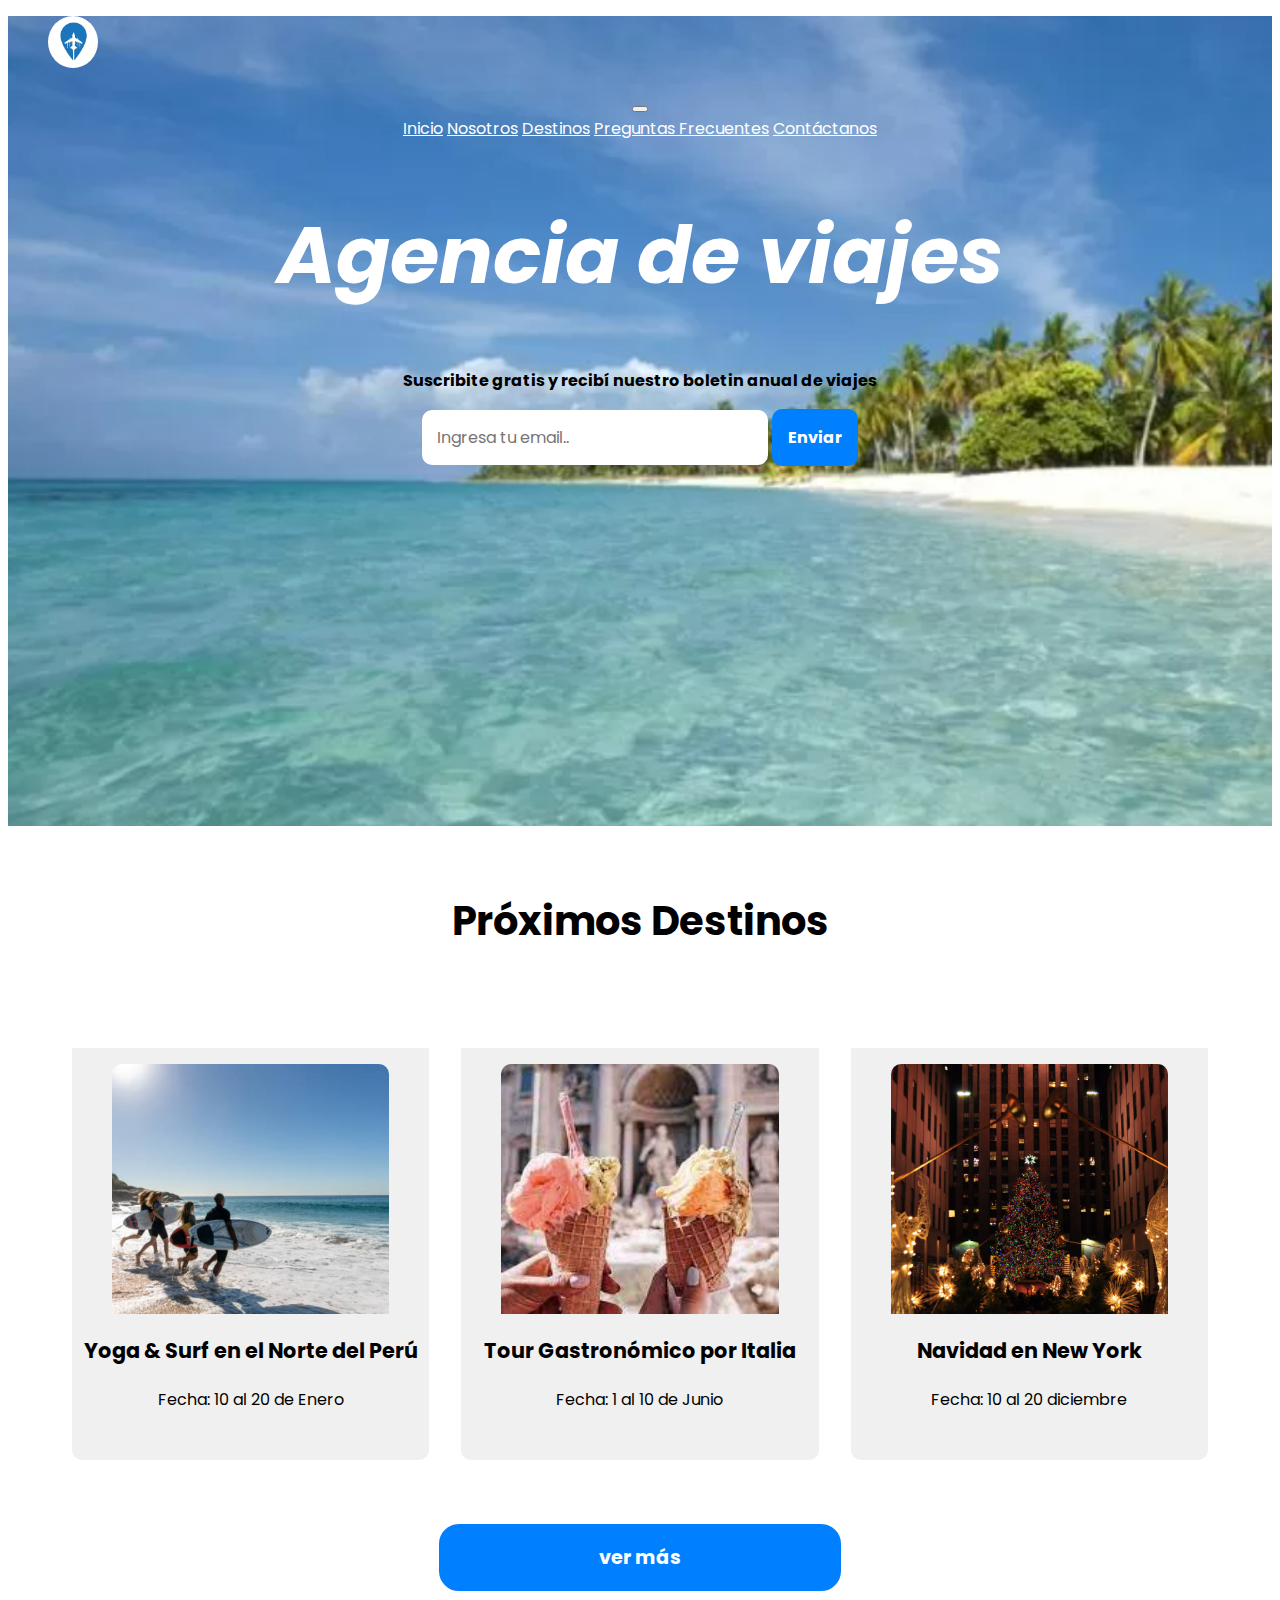
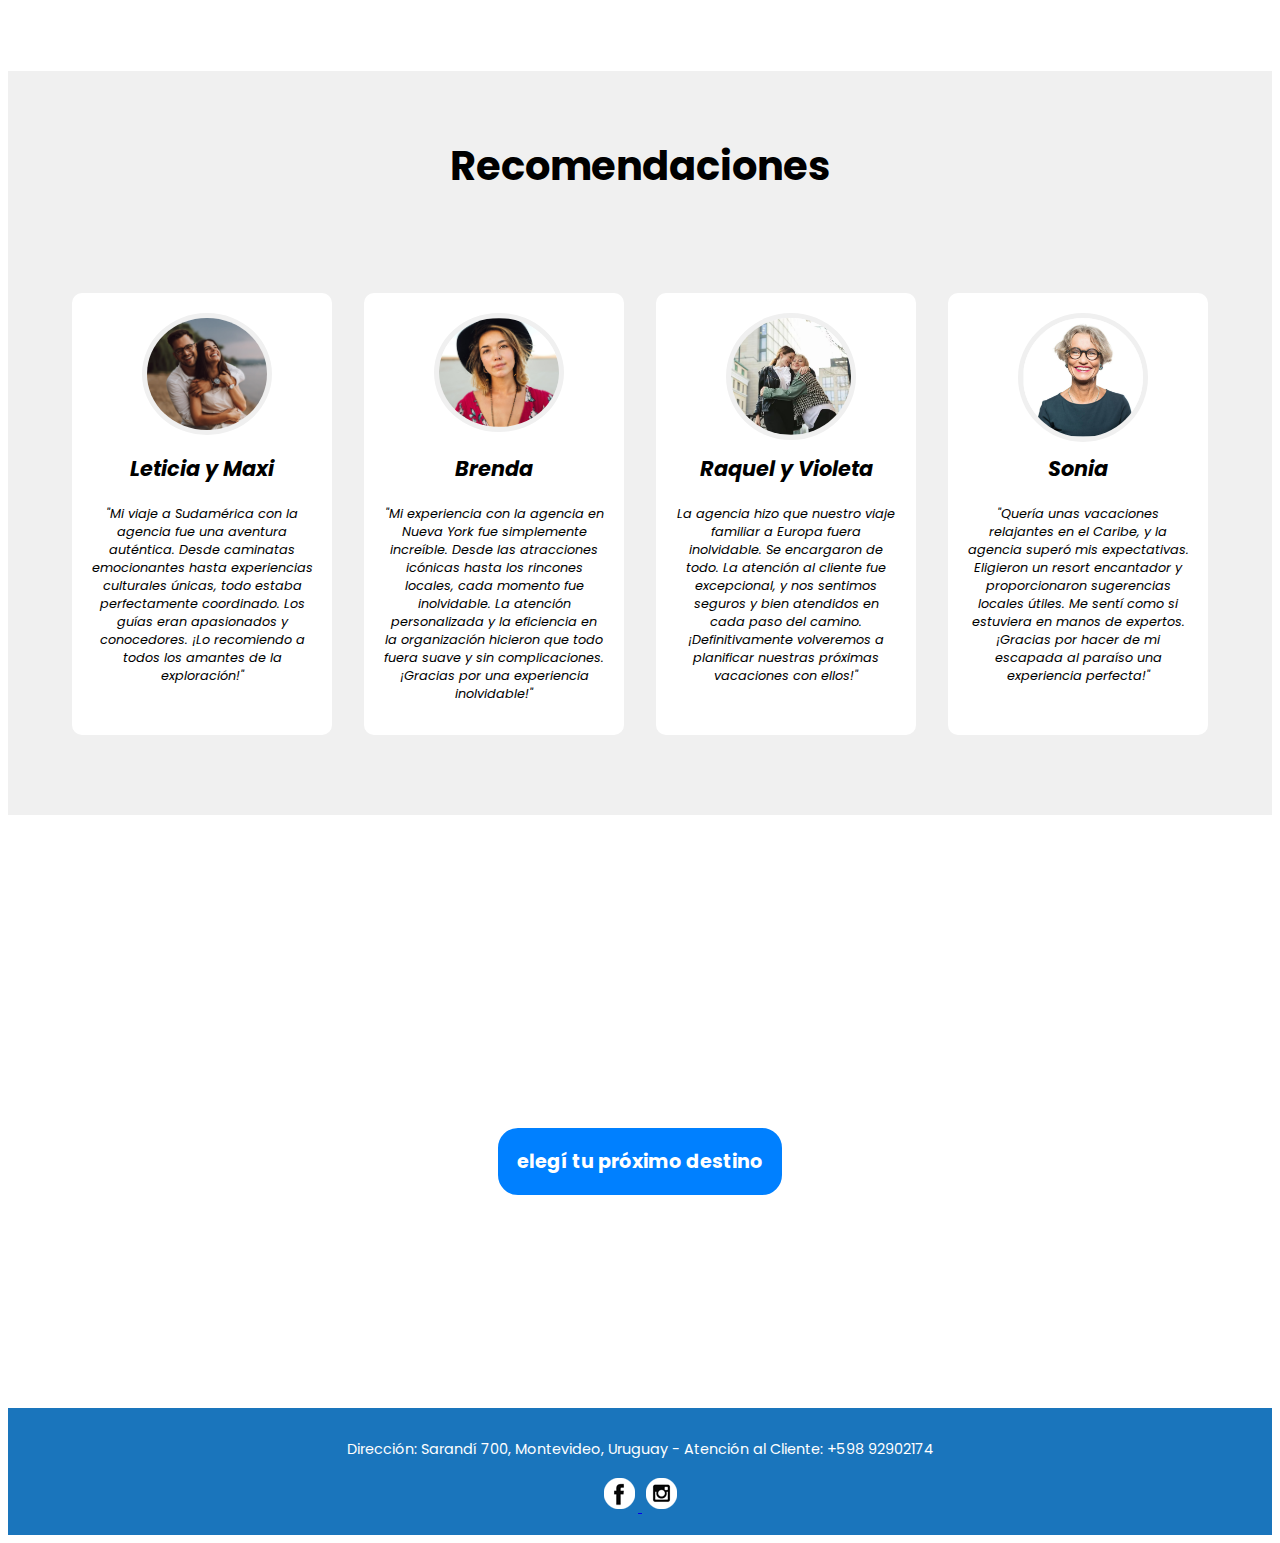
<file: index.html>
<!DOCTYPE html>
<html lang="es">

<head>
    <meta charset="UTF-8">
    <meta name="viewport" content="width=device-width, initial-scale=1.0">

    <!-- SEO-->
    <!-- meta keywords o palabras claves -ideal 18 palabras -->
    <meta name="keywords" content="agencia de viajes, tour ny, tour gastronomico italia, yoga playa, turismo gastronomico, turismo playa , italia, peru, new york, ny, yoga peru, surf peru, aprender surf, gastronomia italia, navidad ny, Viajes en grupo, viajar en grupo">
    <!-- meta description - ideal 180 caracteres-->
    <meta name="description" content="Hola somos una agencia de viajes digital donde cada viaje es una temática diferente.
    Explora destinos fascinantes, crea recuerdos inolvidables y vive la magia de viajar con compañeros apasionados. ¡Reserva tu próximo viaje con nosotros!">
    <!-- meta telefono -->
    <meta name="telephone" content="+598 92902174">
    <!-- meta autor -->
    <meta name="author" content="Pamela Ramirez Espinoza">
    <!-- meta idioma -->
    <meta name="language" content="Spanish">
    <!-- meta localizacion -->
    <meta name="geo.placename" content="Uruguay">

    <!-- titulo -->
    <title>Agencia de Viajes</title>

    <!-- Normalize -->
    <link rel="stylesheet" href="https://necolas.github.io/normalize.css/8.0.1/normalize.css">

    <!-- Fuente externa -->
    <link rel="preconnect" href="https://fonts.googleapis.com">
    <link rel="preconnect" href="https://fonts.gstatic.com" crossorigin>
    <link href="https://fonts.googleapis.com/css2?family=Poppins:wght@100;200&display=swap" rel="stylesheet">

    <!-- Boostrap -->
    <link href="https://cdn.jsdelivr.net/npm/bootstrap@5.3.2/dist/css/bootstrap.min.css" rel="stylesheet"
        integrity="sha384-T3c6CoIi6uLrA9TneNEoa7RxnatzjcDSCmG1MXxSR1GAsXEV/Dwwykc2MPK8M2HN" crossorigin="anonymous">

    <!-- CSS propio -->
    <link rel="stylesheet" href="css/style.css">
</head>

<body>

    <!-- Header -->
    <header class="header-Inicio p-2">

        <!-- Menú -->
        <nav class="navbar navbar-expand-lg">
            <div class="container-fluid">
                <a class="navbar-brand" href="index.html">
                    <figure class="logo-figure-header">
                        <img class="logo-img-header" src="img/Logo.png" alt="Logo de la agencia digital de viajes">
                    </figure>
                </a>
                <button class="navbar-toggler" type="button" data-bs-toggle="collapse"
                    data-bs-target="#navbarNavAltMarkup" aria-controls="navbarNavAltMarkup" aria-expanded="false"
                    aria-label="Toggle navigation">
                    <span class="navbar-toggler-icon"></span>
                </button>
                <div class="collapse navbar-collapse" id="navbarNavAltMarkup">
                    <div class="navbar-nav">
                        <a class="nav-link active text-white fw-bolder" href="index.html">Inicio</a>
                        <a class="nav-link" aria-current="page" href="pages/nosotros.html">Nosotros</a>
                        <a class="nav-link" href="pages/destinos.html">Destinos</a>
                        <a class="nav-link" href="pages/preguntas.html">Preguntas Frecuentes</a>
                        <a class="nav-link" href="pages/contactanos.html">Contáctanos</a>
                    </div>
                </div>
            </div>
        </nav>

        <div class="contenido-header py-5 px-3">
            <h1 class="py-3">Agencia de viajes</h1>
            <p class="pt-3 pb-1"><strong>Suscribite gratis y recibí nuestro boletin anual de viajes</strong></p>
            <form action="#">
                <input class="email" type="email" placeholder="Ingresa tu email..">
                <input class="enviar" type="submit" value="Enviar">
            </form>
        </div>
    </header>

    <!-- Main -->
    <main class="container-fluid p-0">
        <!-- Seccion 1: Proximos Destinos -->
        <section class="seccion-proximosDestinos" id="proximosDestinos">
            <h2>Próximos Destinos</h2>
            <article class="destino-uno">
                <figure>
                    <img src="img/destino1.png"
                        alt="Foto de Chicos y chicas en una playa con tablas de surf entrando al mar">
                </figure>
                <h3>Yoga & Surf en el Norte del Perú</h3>
                <p>Fecha: 10 al 20 de Enero</p>
            </article>
            <article class="destino-dos">
                <figure>
                    <img src="img/destino2.jpg"
                        alt="Foto de dos helados al frente de la Fontana di Trevi en Roma">
                </figure>
                <h3>Tour Gastronómico por Italia</h3>
                <p>Fecha: 1 al 10 de Junio</p>
            </article>
            <article class="destino-tres">
                <figure>
                    <img src="img/destino3.jpg"
                        alt="Foto del famoso arbol de navidad en el Centro Rockefeller en la ciudad de Manhattan New York">
                </figure>
                <h3>Navidad en New York</h3>
                <p>Fecha: 10 al 20 diciembre </p>
            </article>
            <a href="pages/destinos.html">ver más</a>
        </section>

        <!-- Seccion 2: Recomendaciones -->
        <section class="seccion-Recomendaciones" id="recomendaciones">
            <h2>Recomendaciones</h2>
            <article class="recomendacion-uno">
                <figure>
                    <img src="img/recomendacion1.png"
                        alt="foto de una pareja de novios mujer y hombre abrazados y sonrientes">
                </figure>
                <h3>Leticia y Maxi</h3>
                <p>"Mi viaje a Sudamérica con la agencia fue una aventura auténtica. Desde caminatas emocionantes hasta experiencias culturales únicas, todo estaba perfectamente coordinado. Los guías eran apasionados y conocedores. ¡Lo recomiendo a todos los amantes de la exploración!"</p>
            </article>
            <article class="recomendacion-dos">
                <figure><img src="img/recomendacion2.png" alt="foto de una mujer joven"></figure>
                <h3>Brenda</h3>
                <p>"Mi experiencia con la agencia en Nueva York fue simplemente increíble. Desde las atracciones icónicas hasta los rincones locales, cada momento fue inolvidable. La atención personalizada y la eficiencia en la organización hicieron que todo fuera suave y sin complicaciones.¡Gracias por una experiencia inolvidable!"</p>
            </article>
            <article class="recomendacion-tres">
                <figure>
                    <img src="img/recomendacion3.png"
                        alt="foto de una madre e hija abrazadas">
                </figure>
                <h3>Raquel y Violeta</h3>
                <p>La agencia hizo que nuestro viaje familiar a Europa fuera inolvidable. Se encargaron de todo. La atención al cliente fue excepcional, y nos sentimos seguros y bien atendidos en cada paso del camino. ¡Definitivamente volveremos a planificar nuestras próximas vacaciones con ellos!"</p>
            </article>
            <article class="recomendacion-cuatro">
                <figure><img src="img/recomendacion4.png" alt="foto de una mujer mayor"></figure>
                <h3>Sonia</h3>
                <p>"Quería unas vacaciones relajantes en el Caribe, y la agencia superó mis expectativas. Eligieron un resort encantador y proporcionaron sugerencias locales útiles. Me sentí como si estuviera en manos de expertos. ¡Gracias por hacer de mi escapada al paraíso una experiencia perfecta!"</p>
            </article>
        </section>

        <!-- Seccion 3: Banner -->
        <section class="bannerInicio">
            <h2>¡vamonos de viaje!</h2>
            <a href="pages/destinos.html">elegí tu próximo destino</a>
        </section>
    </main>


    <!-- Footer -->
    <footer>
        <p>Dirección: Sarandí 700, Montevideo, Uruguay - Atención al Cliente: +598 92902174</p>
        <a target="_blank" href="#">
            <img src="img/f.png" alt="Enlace a la cuenta de Facebook de la agencia">
        </a>
        <a target="_blank" href="#">
            <img src="img/i.png" alt="Enlace a la cuenta de Instagram de la agencia">
        </a>
    </footer>

    <!-- Bootstrap JS -->
    <script src="https://cdn.jsdelivr.net/npm/bootstrap@5.3.2/dist/js/bootstrap.bundle.min.js"
        integrity="sha384-C6RzsynM9kWDrMNeT87bh95OGNyZPhcTNXj1NW7RuBCsyN/o0jlpcV8Qyq46cDfL"
        crossorigin="anonymous"></script>
</body>

</html>
</file>
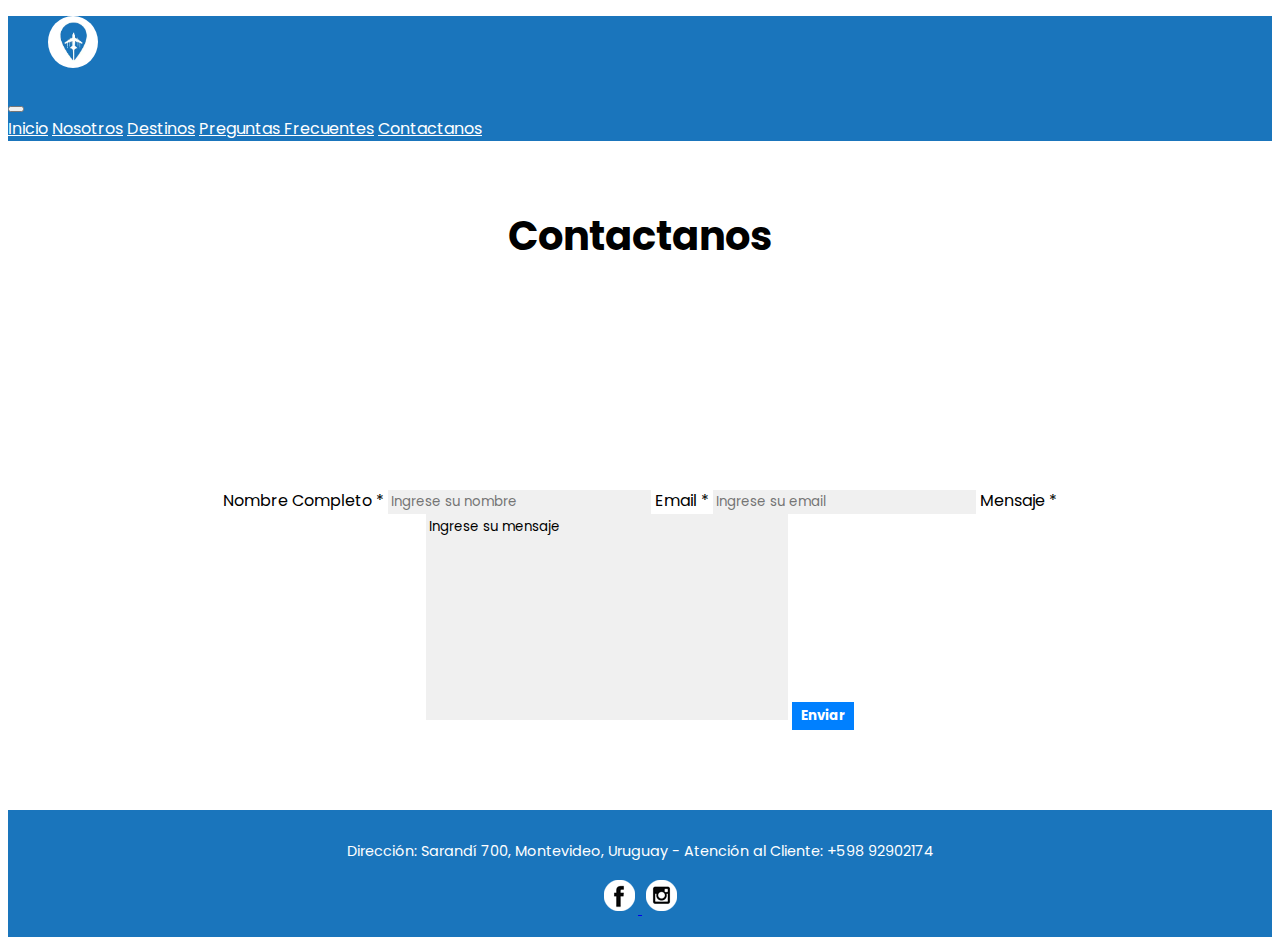
<file: pages/contactanos.html>
<!DOCTYPE html>
<html lang="en">
<head>
    <meta charset="UTF-8">
    <meta name="viewport" content="width=device-width, initial-scale=1.0">
    <title>Agencia de Viajes</title>

    <!-- Normalize -->
    <link rel="stylesheet" href="https://necolas.github.io/normalize.css/8.0.1/normalize.css">

    <!-- Fuente externa -->
    <link rel="preconnect" href="https://fonts.googleapis.com">
    <link rel="preconnect" href="https://fonts.gstatic.com" crossorigin>
    <link href="https://fonts.googleapis.com/css2?family=Poppins:wght@100;200&display=swap" rel="stylesheet">

    <!-- Boostrap -->
    <link href="https://cdn.jsdelivr.net/npm/bootstrap@5.3.2/dist/css/bootstrap.min.css" rel="stylesheet"
        integrity="sha384-T3c6CoIi6uLrA9TneNEoa7RxnatzjcDSCmG1MXxSR1GAsXEV/Dwwykc2MPK8M2HN" crossorigin="anonymous">

    <link rel="stylesheet" href="../css/style.css">
</head>
<body>

   <!-- Header -->
   <header class="header-pages p-2">
    <!-- Menú -->
    <nav class="navbar navbar-expand-lg">
        <div class="container-fluid">
          <a class="navbar-brand" href="../index.html">
            <figure class="logo-figure-header">
                <img class="logo-img-header" src="../img/Logo.png" alt="Logo de la agencia digital de viajes">
            </figure>
          </a>
          <button class="navbar-toggler" type="button" data-bs-toggle="collapse" data-bs-target="#navbarNavAltMarkup" aria-controls="navbarNavAltMarkup" aria-expanded="false" aria-label="Toggle navigation">
            <span class="navbar-toggler-icon"></span>
          </button>
          <div class="collapse navbar-collapse" id="navbarNavAltMarkup">
            <div class="navbar-nav">
                <a class="nav-link menu-enlace-header" href="../index.html">Inicio</a>
                <a class="nav-link menu-enlace-header" href="nosotros.html">Nosotros</a>
                <a class="nav-link menu-enlace-header" href="destinos.html">Destinos</a>
                <a class="nav-link menu-enlace-header" href="preguntas.html">Preguntas Frecuentes</a>
                <a class="nav-link active text-white fw-bolder menu-enlace-header" aria-current="page" href="contactanos.html">Contactanos</a>
            </div>
          </div>
        </div>
      </nav>

</header>

    <!-- Main -->
    <main class="container-fluid m-0">
        <section class="row seccion-contactanos justify-content-center">
            <h2 class="col-12">Contactanos</h2>
            
            <!-- Mapa -->      
            <iframe class="d-none d-lg-block col-lg-5" src="https://www.google.com/maps/embed?pb=!1m18!1m12!1m3!1d3271.9972957745276!2d-56.20339272443712!3d-34.906517373552354!2m3!1f0!2f0!3f0!3m2!1i1024!2i768!4f13.1!3m3!1m2!1s0x959f802afe10cee1%3A0xb95846203de847c5!2sPuerta%20de%20la%20Ciudadela!5e0!3m2!1ses!2spe!4v1703016966720!5m2!1ses!2spe" style="border:0;" allowfullscreen="" loading="lazy" referrerpolicy="no-referrer-when-downgrade"></iframe>
            
            <!-- Formulario -->
            <form action="#" class="col-12 col-sm-10 col-lg-5 text-start">
                <label for="nombre" class="mb-1">Nombre Completo *</label>
                <input type="text" id="nombre" placeholder="Ingrese su nombre" class="w-100 mb-3 p-2" required>

                <label for="email" class="mb-1">Email *</label>
                <input type="email" id="email" placeholder="Ingrese su email" class="w-100 mb-3 p-2" required>

                <label for="mensaje" class="mb-1">Mensaje *</label>
                <textarea name="mensaje" id="mensaje" cols="30" rows="10" class="w-100 mb-3 p-2" required>Ingrese su mensaje</textarea>

                <input class="enviar w-50 rounded p-2" type="submit" value="Enviar" >
            </form>

        </section>
    </main>

    <!-- Footer -->
    <footer>
        <p>Dirección: Sarandí 700, Montevideo, Uruguay - Atención al Cliente: +598 92902174</p>
        <a target="_blank" href="#">
            <img src="../img/f.png" alt="Enlace a la cuenta de Facebook de la agencia">
        </a>
        <a target="_blank" href="#">
            <img src="../img/i.png" alt="Enlace a la cuenta de Instagram de la agencia">
        </a>
    </footer>

    
    <!-- js bootstrap -->
    <script src="https://cdn.jsdelivr.net/npm/bootstrap@5.3.2/dist/js/bootstrap.bundle.min.js" integrity="sha384-C6RzsynM9kWDrMNeT87bh95OGNyZPhcTNXj1NW7RuBCsyN/o0jlpcV8Qyq46cDfL" crossorigin="anonymous"></script>      
</body>
</html>
</file>
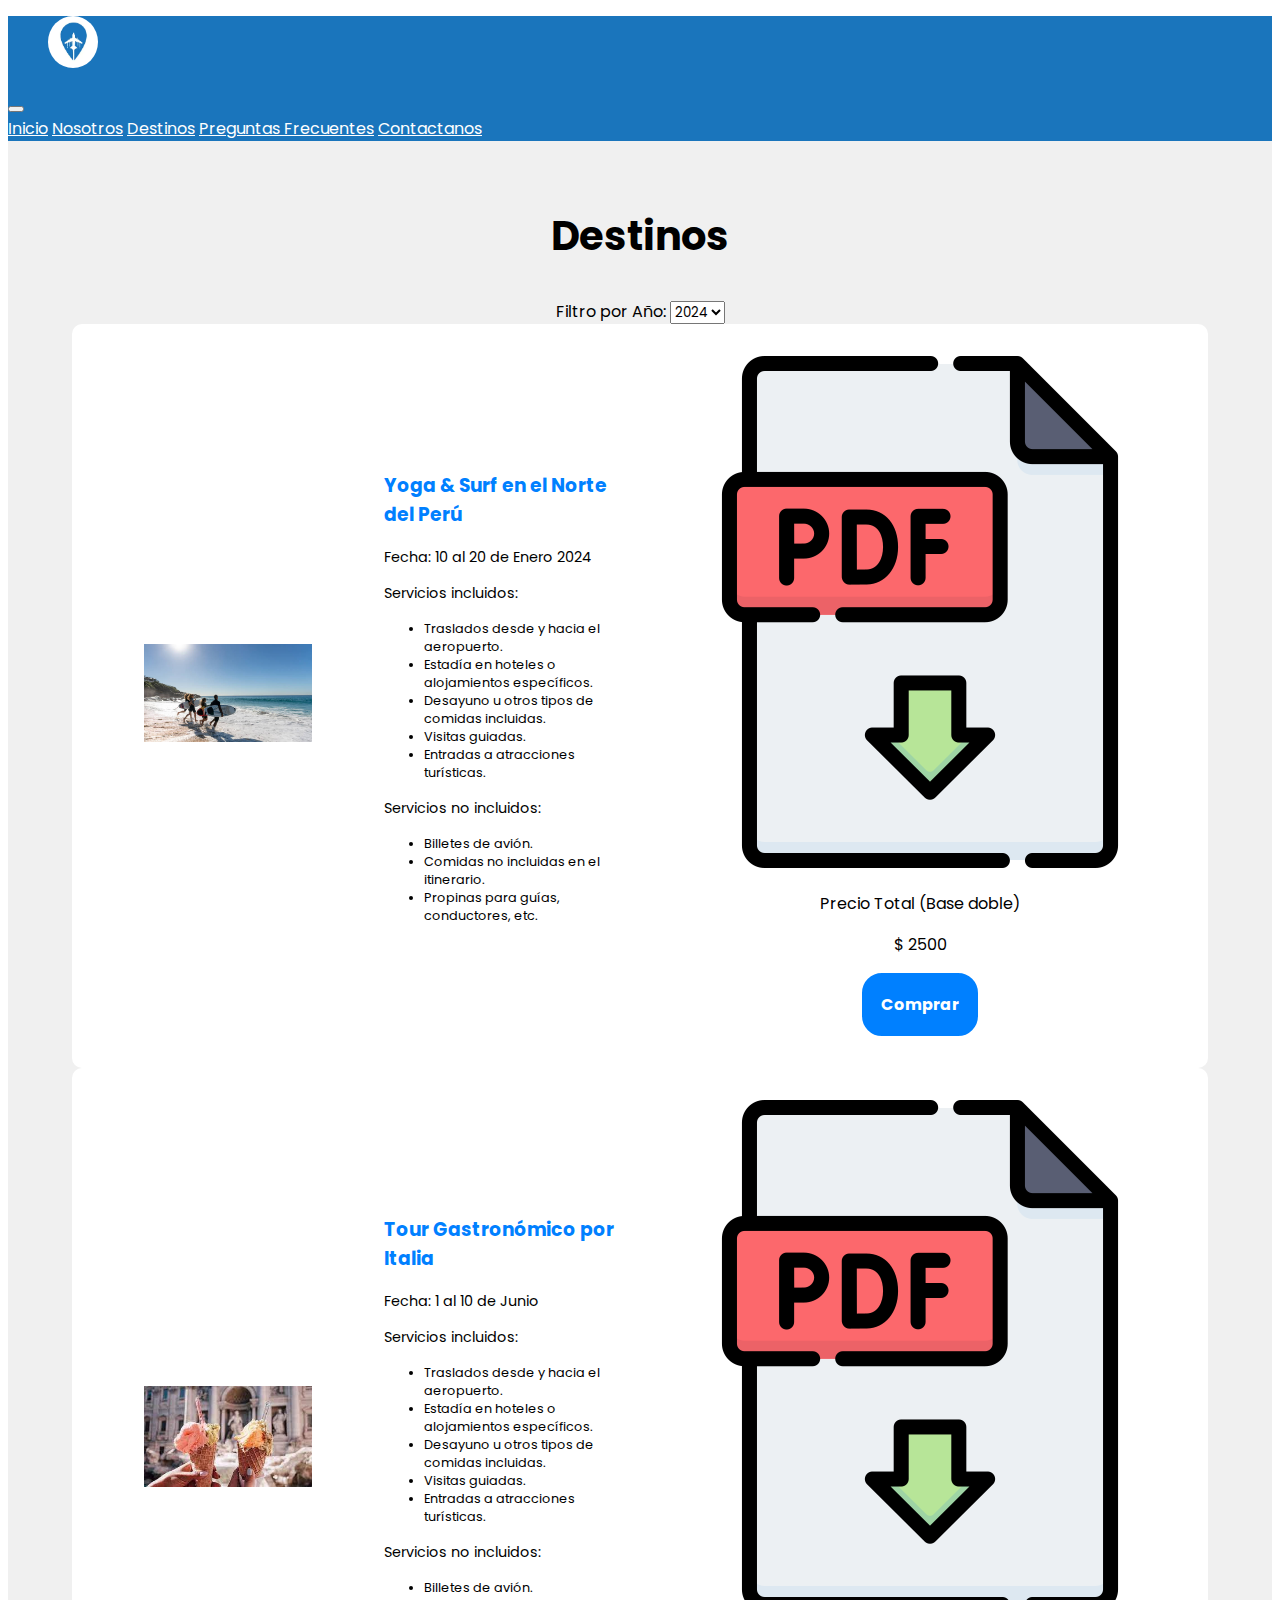
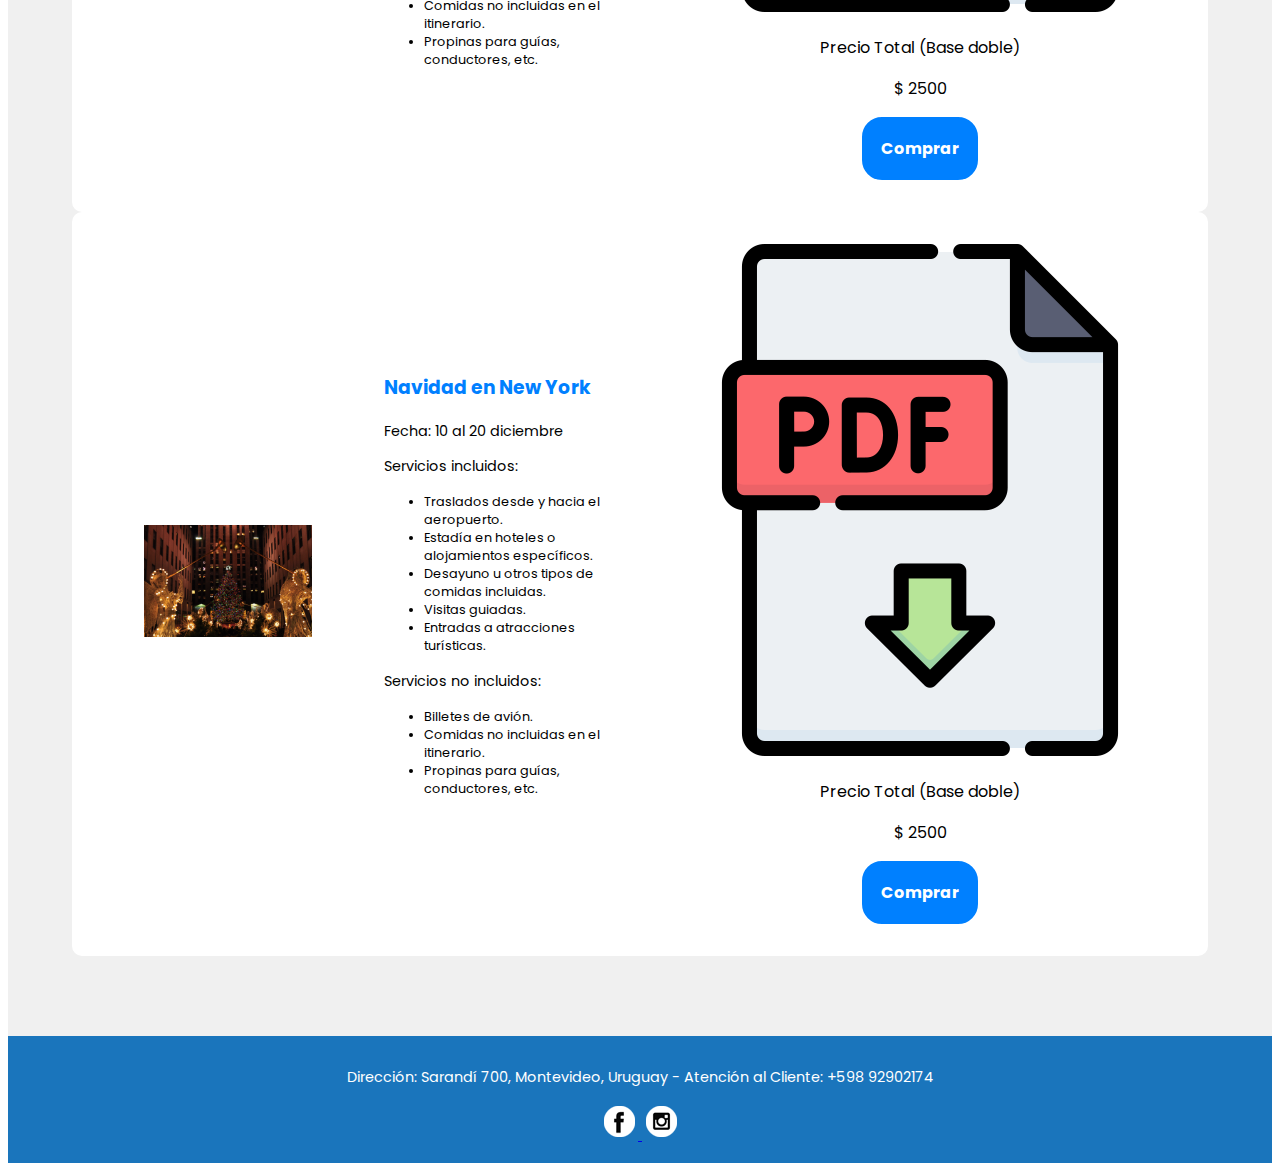
<file: pages/destinos.html>
<!DOCTYPE html>
<html lang="en">
<head>
    <meta charset="UTF-8">
    <meta name="viewport" content="width=device-width, initial-scale=1.0">
    <title>Agencia de Viajes</title>

     <!-- Normalize -->
     <link rel="stylesheet" href="https://necolas.github.io/normalize.css/8.0.1/normalize.css">

     <!-- Fuente externa -->
     <link rel="preconnect" href="https://fonts.googleapis.com">
     <link rel="preconnect" href="https://fonts.gstatic.com" crossorigin>
     <link href="https://fonts.googleapis.com/css2?family=Poppins:wght@100;200&display=swap" rel="stylesheet">
 
     <!-- Boostrap -->
     <link href="https://cdn.jsdelivr.net/npm/bootstrap@5.3.2/dist/css/bootstrap.min.css" rel="stylesheet"
         integrity="sha384-T3c6CoIi6uLrA9TneNEoa7RxnatzjcDSCmG1MXxSR1GAsXEV/Dwwykc2MPK8M2HN" crossorigin="anonymous">
 
     <!-- css propio -->
    <link rel="stylesheet" href="../css/style.css">
</head>
<body>

    <!-- Header -->
    <header class="header-pages p-2">
        <!-- Menú -->
        <nav class="navbar navbar-expand-lg">
            <div class="container-fluid">
              <a class="navbar-brand" href="../index.html">
                <figure class="logo-figure-header">
                    <img class="logo-img-header" src="../img/Logo.png" alt="Logo de la agencia digital de viajes">
                </figure>
              </a>
              <button class="navbar-toggler" type="button" data-bs-toggle="collapse" data-bs-target="#navbarNavAltMarkup" aria-controls="navbarNavAltMarkup" aria-expanded="false" aria-label="Toggle navigation">
                <span class="navbar-toggler-icon"></span>
              </button>
              <div class="collapse navbar-collapse" id="navbarNavAltMarkup">
                <div class="navbar-nav">
                    <a class="nav-link menu-enlace-header" href="../index.html">Inicio</a>
                    <a class="nav-link menu-enlace-header" aria-current="page" href="nosotros.html">Nosotros</a>
                    <a class="nav-link active text-white fw-bolder menu-enlace-header" aria-current="page" href="destinos.html">Destinos</a>
                    <a class="nav-link menu-enlace-header" href="preguntas.html">Preguntas Frecuentes</a>
                    <a class="nav-link menu-enlace-header" href="contactanos.html">Contactanos</a>
                </div>
              </div>
            </div>
          </nav>

    </header>


    <!-- Main -->
    <main class="container-fluid m-0">
        <section class="row justify-content-center align-items-center seccion-destinos">
            <h2 class="col-12">Destinos</h2>
            <form class="col-12 text-start" action="#">
                <label for="anio">Filtro por Año: </label>
                <select name="anio" id="anio">
                    <option value="2024">2024</option>
                    <option value="2025">2025</option>
                </select>
            </form>

            <article class="col-12" id="nortePeru">
                <figure class="figure-destinos m-0">
                    <img class="img-destinos" src="../img/destino1.png" alt="foto de gente con tablas de surf en la playa">
                </figure>
                <div class="descripcion-destinos">
                    <h3>Yoga & Surf en el Norte del Perú</h3>
                    <p>Fecha: 10 al 20 de Enero 2024</p>
                    <p class="servicioIncluido">Servicios incluidos:</p>
                    <nav>
                        <ul>
                            <li>Traslados desde y hacia el aeropuerto.</li>
                            <li>Estadía en hoteles o alojamientos específicos.</li>
                            <li>Desayuno u otros tipos de comidas incluidas.</li>
                            <li>Visitas guiadas.</li>
                            <li>Entradas a atracciones turísticas.</li>
                        </ul>
                    </nav>
                    <p class="servicioNoIncluido">Servicios no incluidos:</p>
                    <nav>
                        <ul>
                            <li>Billetes de avión.</li>
                            <li>Comidas no incluidas en el itinerario.</li>
                            <li>Propinas para guías, conductores, etc.</li>
                        </ul>
                    </nav>  
                </div>
                <div class="comprar-destinos">
                    <a href="#"><img class="itinerario img-fluid w-25 mb-4" src="../img/descargar-pdf.png" alt="Descargar itinerario" title="Itinerario"></a>
                    <p>Precio Total (Base doble)</p>
                    <p>$ 2500 </p>
                    <a class="boton-comprar" target="_blank" href="#">Comprar</a>
                </div>
            </article>

            <article class="col-12" id="italia">
                <figure class="m-0">
                    <img class="img-destinos" src="../img/destino2.jpg" alt="foto de dos helados con el fondo de la fontana de trevi en Roma">
                </figure>
                <div class="descripcion-destinos">
                    <h3>Tour Gastronómico por Italia</h3>
                    <p>Fecha: 1 al 10 de Junio</p>
                    <p class="servicioIncluido">Servicios incluidos:</p>
                    <nav>
                        <ul>
                            <li>Traslados desde y hacia el aeropuerto.</li>
                            <li>Estadía en hoteles o alojamientos específicos.</li>
                            <li>Desayuno u otros tipos de comidas incluidas.</li>
                            <li>Visitas guiadas.</li>
                            <li>Entradas a atracciones turísticas.</li>
                        </ul>
                        </ul>
                    </nav>
                    <p class="servicioNoIncluido">Servicios no incluidos:</p>
                    <nav>
                        <ul>
                            <li>Billetes de avión.</li>
                            <li>Comidas no incluidas en el itinerario.</li>
                            <li>Propinas para guías, conductores, etc.</li>
                        </ul>
                    </nav>    
                </div>
                <div class="comprar-destinos">
                    <a href="#"><img class="itinerario img-fluid w-25 mb-4" src="../img/descargar-pdf.png" alt="Descargar itinerario" title="Itinerario"></a>
                    <p>Precio Total (Base doble)</p>
                    <p>$ 2500 </p>
                    <a class="boton-comprar" target="_blank" href="#">Comprar</a>
                </div>
            </article>

            <article class="col-12" id="ny">
                <figure class="m-0">
                    <img src="../img/destino3.jpg" alt="foto del arbol de navidad al frente del edificio Rockefeller en new york">
                </figure>
                <div class="descripcion-destinos">
                    <h3>Navidad en New York</h3>
                    <p>Fecha: 10 al 20 diciembre </p>
                    <p class="servicioIncluido">Servicios incluidos:</p>
                    <nav>
                        <ul>
                            <li>Traslados desde y hacia el aeropuerto.</li>
                            <li>Estadía en hoteles o alojamientos específicos.</li>
                            <li>Desayuno u otros tipos de comidas incluidas.</li>
                            <li>Visitas guiadas.</li>
                            <li>Entradas a atracciones turísticas.</li>
                        </ul>
                        </ul>
                    </nav>
                    <p class="servicioNoIncluido">Servicios no incluidos:</p>
                    <nav>
                        <ul>
                            <li>Billetes de avión.</li>
                            <li>Comidas no incluidas en el itinerario.</li>
                            <li>Propinas para guías, conductores, etc.</li>
                        </ul>
                    </nav>     
                </div>
                <div class="comprar-destinos">
                    <a href="#"><img class="itinerario img-fluid w-25 mb-4" src="../img/descargar-pdf.png" alt="Descargar itinerario" title="Itinerario"></a>
                    <p>Precio Total (Base doble)</p>
                    <p>$ 2500 </p>
                    <a class="boton-comprar" target="_blank" href="#">Comprar</a>
                </div>
            </article>
        </section>
    </main>




    <!-- Footer -->
    <footer>
        <p>Dirección: Sarandí 700, Montevideo, Uruguay - Atención al Cliente: +598 92902174</p>
        <a target="_blank" href="#">
            <img src="../img/f.png" alt="Enlace a la cuenta de Facebook de la agencia">
        </a>
        <a target="_blank" href="#">
            <img src="../img/i.png" alt="Enlace a la cuenta de Instagram de la agencia">
        </a>
    </footer>
    
    
    <!-- js bootstrap -->
    <script src="https://cdn.jsdelivr.net/npm/bootstrap@5.3.2/dist/js/bootstrap.bundle.min.js" integrity="sha384-C6RzsynM9kWDrMNeT87bh95OGNyZPhcTNXj1NW7RuBCsyN/o0jlpcV8Qyq46cDfL" crossorigin="anonymous"></script>
</body>
</html>
</file>
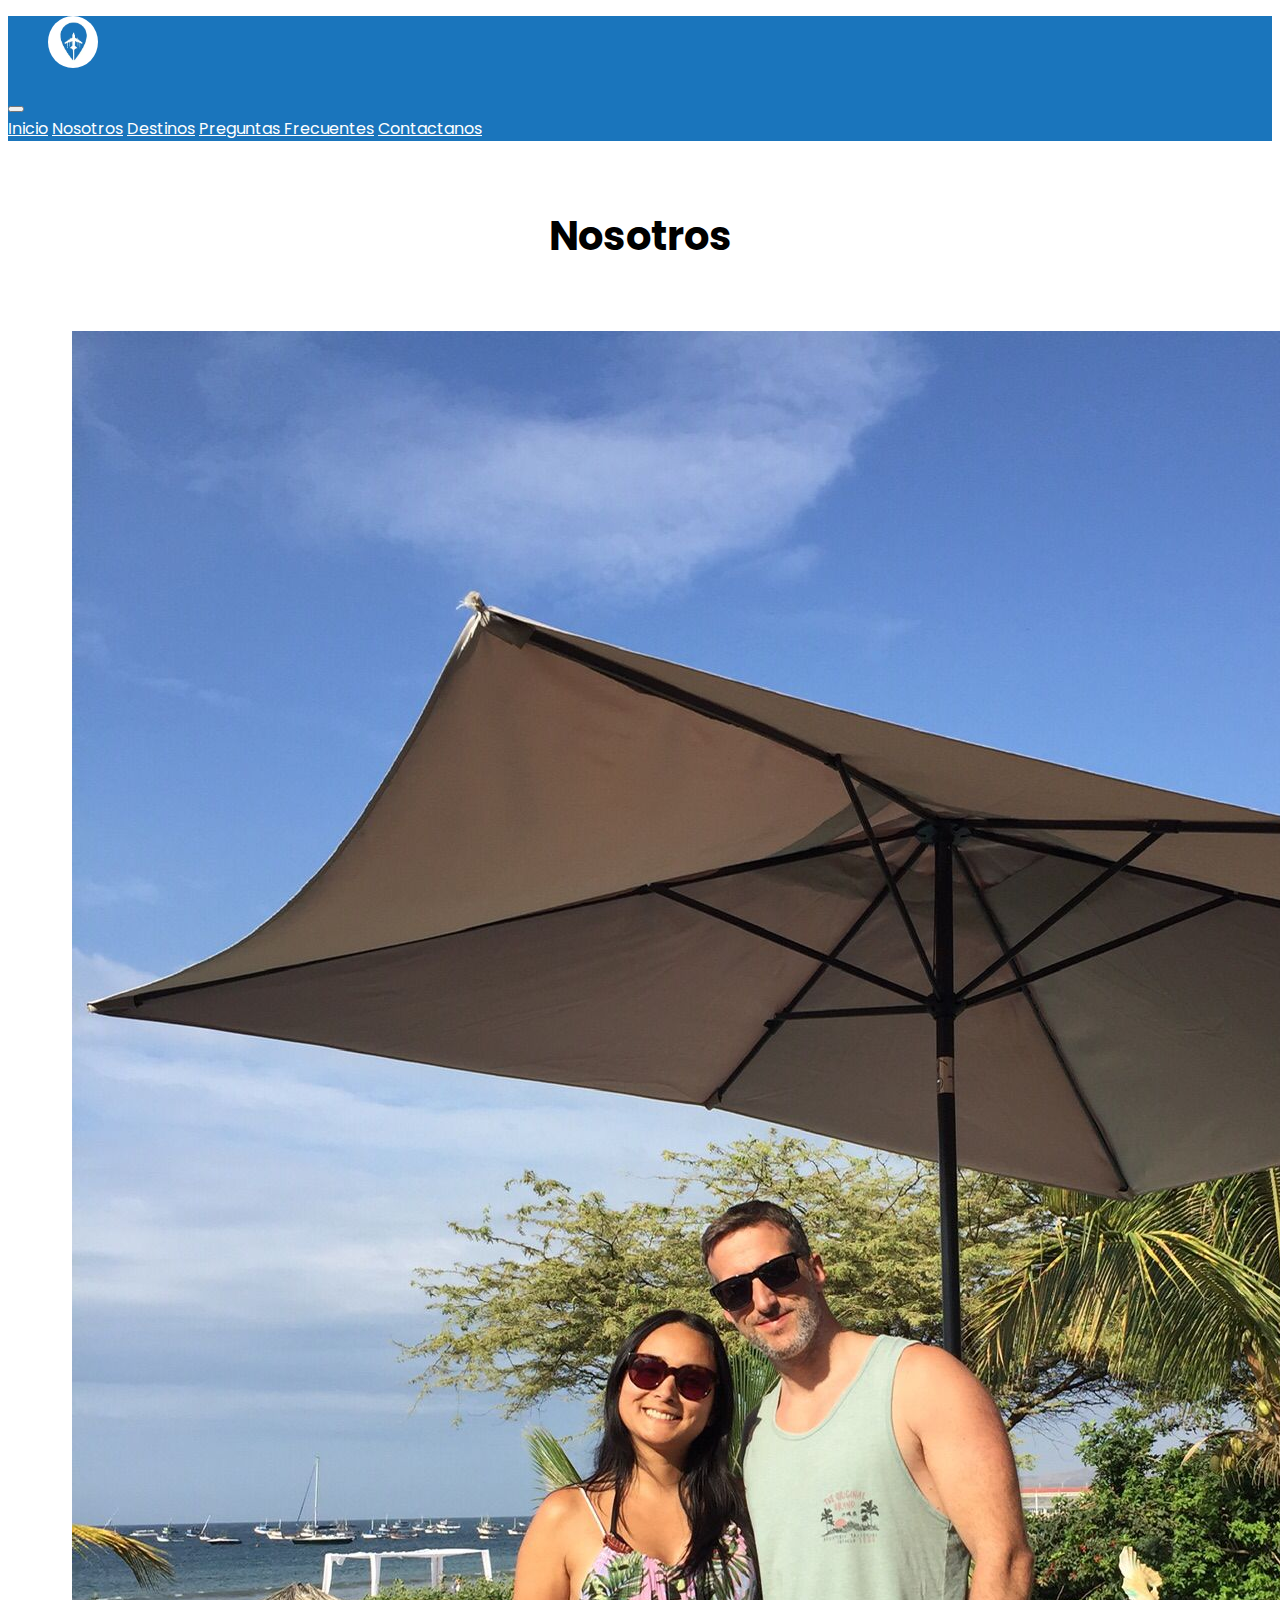
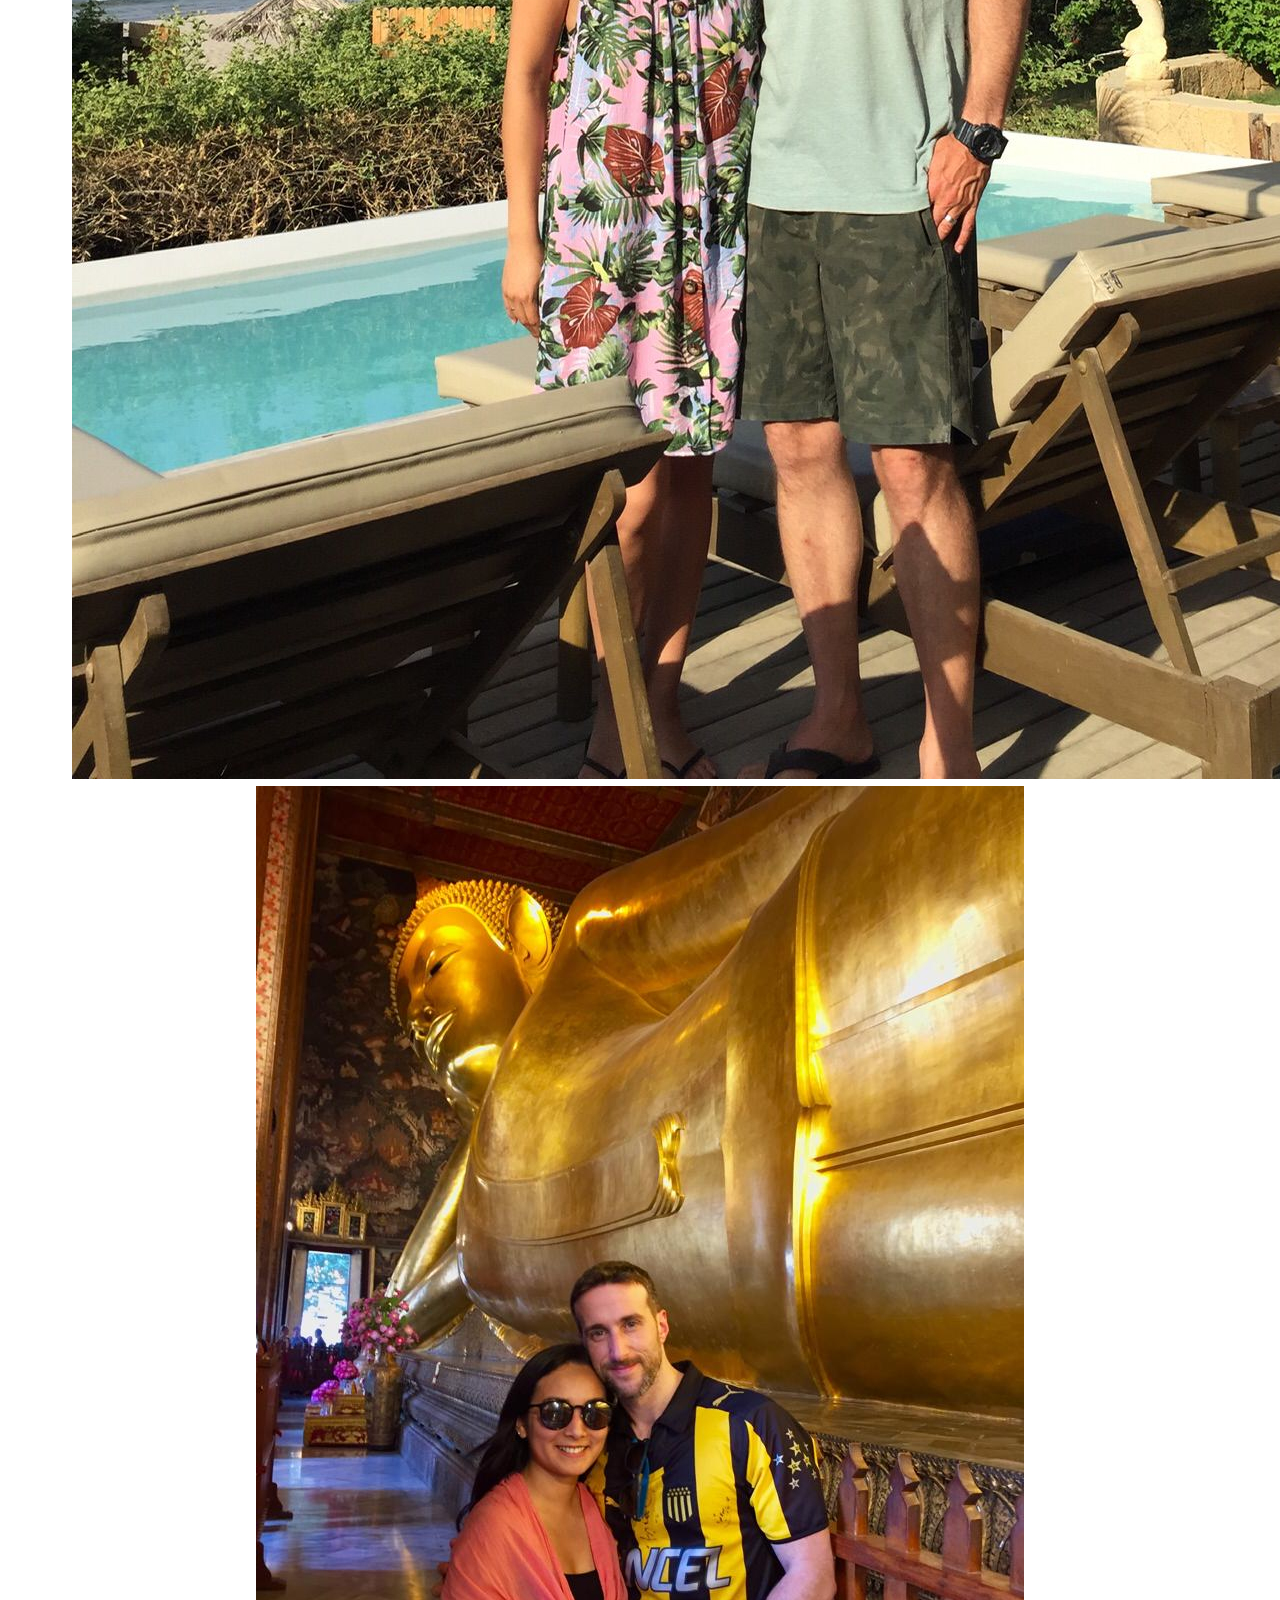
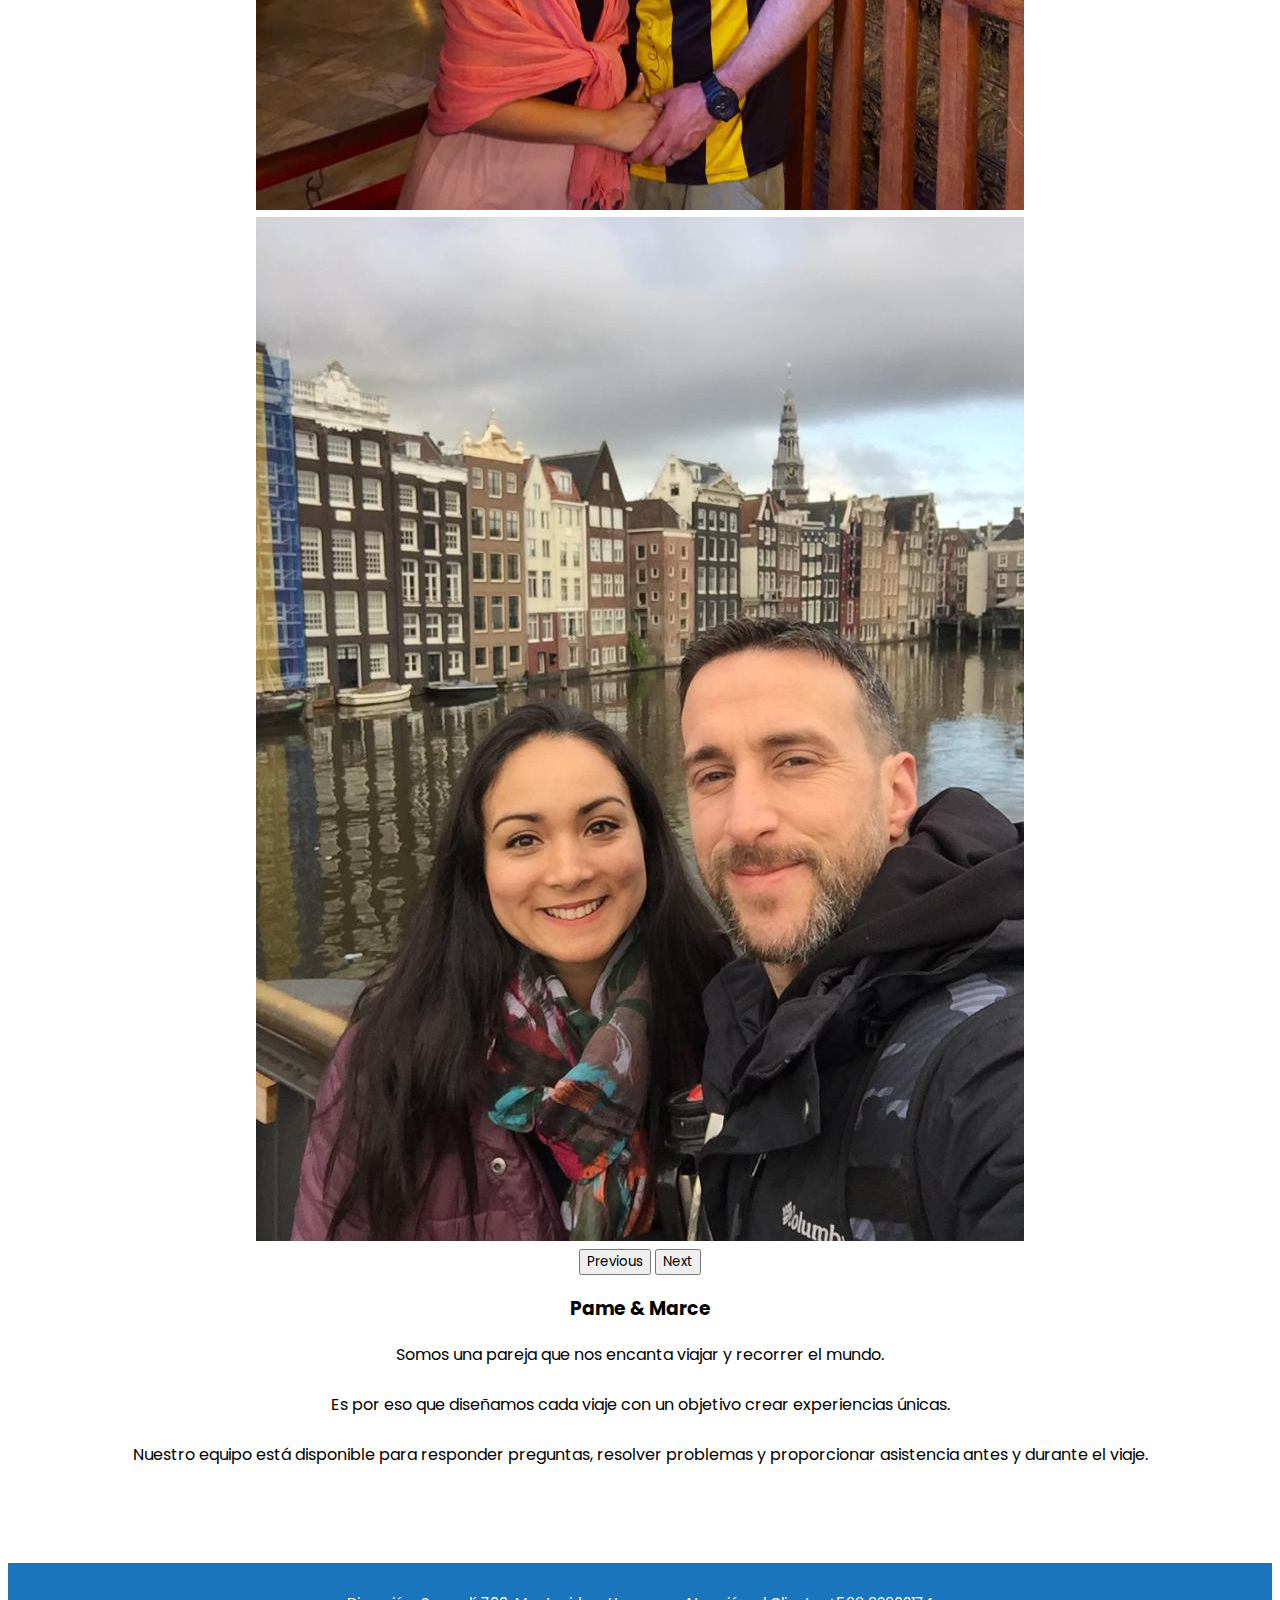
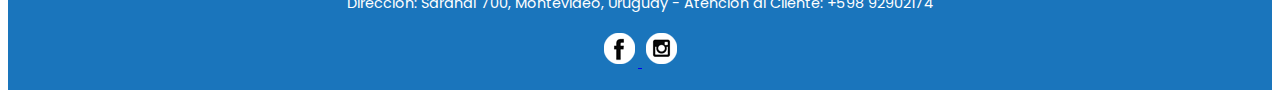
<file: pages/nosotros.html>
<!DOCTYPE html>
<html lang="en">
<head>
    <meta charset="UTF-8">
    <meta name="viewport" content="width=device-width, initial-scale=1.0">
    <title>Agencia de Viajes</title>

    <!-- Normalize -->
    <link rel="stylesheet" href="https://necolas.github.io/normalize.css/8.0.1/normalize.css">

    <!-- Fuente externa -->
    <link rel="preconnect" href="https://fonts.googleapis.com">
    <link rel="preconnect" href="https://fonts.gstatic.com" crossorigin>
    <link href="https://fonts.googleapis.com/css2?family=Poppins:wght@100;200&display=swap" rel="stylesheet">

    <!-- Boostrap -->
    <link href="https://cdn.jsdelivr.net/npm/bootstrap@5.3.2/dist/css/bootstrap.min.css" rel="stylesheet"
        integrity="sha384-T3c6CoIi6uLrA9TneNEoa7RxnatzjcDSCmG1MXxSR1GAsXEV/Dwwykc2MPK8M2HN" crossorigin="anonymous">

    <!-- css propio -->
    <link rel="stylesheet" href="../css/style.css">
</head>
<body>

    <!-- Header -->
    <header class="container-fluid header-pages p-2">
        <!-- Menú -->
        <nav class="navbar navbar-expand-lg">
            <div class="container-fluid">
              <a class="navbar-brand" href="../index.html">
                <figure class="logo-figure-header">
                    <img class="logo-img-header" src="../img/Logo.png" alt="Logo de la agencia digital de viajes">
                </figure>
              </a>
              <button class="navbar-toggler" type="button" data-bs-toggle="collapse" data-bs-target="#navbarNavAltMarkup" 
              aria-controls="navbarNavAltMarkup" aria-expanded="false" aria-label="Toggle navigation">
                <span class="navbar-toggler-icon"></span>
              </button>
              <div class="collapse navbar-collapse" id="navbarNavAltMarkup">
                <div class="navbar-nav">
                    <a class="nav-link menu-enlace-header" href="../index.html">Inicio</a>
                    <a class="nav-link active text-white fw-bolder menu-enlace-header" aria-current="page" href="nosotros.html">Nosotros</a>
                    <a class="nav-link menu-enlace-header" href="destinos.html">Destinos</a>
                    <a class="nav-link menu-enlace-header" href="preguntas.html">Preguntas Frecuentes</a>
                    <a class="nav-link menu-enlace-header" href="contactanos.html">Contactanos</a>
                </div>
              </div>
            </div>
          </nav>

    </header>

    <!-- Main -->
    <main class="container">
        <section class="row seccion-Nosotros justify-content-center align-items-center">
            <h2 class="col-12">Nosotros</h2>

            <div id="carouselExample" class="col-12 col-sm-10 col-md-5 col-lg-4 carousel slide">
                <div class="carousel-inner">
                  <div class="carousel-item active">
                    <img src="../img/nosotros1.jpeg" class="w-100 rounded" alt="Foto de Pamela y Marcelo en Amsterdam">
                  </div>
                  <div class="carousel-item">
                    <img src="../img/nosotros2.jpeg" class="w-100 rounded" alt="Foto de Pamela y Marcelo en Tailandia con el Buda Acostado">
                  </div>
                  <div class="carousel-item">
                    <img src="../img/nosotros3.jpeg" class="w-100 rounded" alt="Foto de Pamela y Marcelo en un hotel con vista a la playa Mancora Perú">
                  </div>
                </div>
                <button class="carousel-control-prev" type="button" data-bs-target="#carouselExample" data-bs-slide="prev">
                  <span class="carousel-control-prev-icon" aria-hidden="true"></span>
                  <span class="visually-hidden">Previous</span>
                </button>
                <button class="carousel-control-next" type="button" data-bs-target="#carouselExample" data-bs-slide="next">
                  <span class="carousel-control-next-icon" aria-hidden="true"></span>
                  <span class="visually-hidden">Next</span>
                </button>
            </div>

            <div class="col-12 col-sm-10 col-md-5 col-lg-4">
                <h3 class="nombres-Nosotros pt-3 text-uppercase ">Pame & Marce</h3>
                <p>Somos una pareja que nos encanta viajar y recorrer el mundo. <br><br>
                    Es por eso que diseñamos cada viaje con un objetivo crear experiencias únicas. <br><br>
                    Nuestro equipo está disponible para responder preguntas, resolver problemas y proporcionar asistencia antes y durante el viaje. 
                </p>
            </div>
        </section>
    </main>

    <!-- Footer -->
      <footer>
        <p>Dirección: Sarandí 700, Montevideo, Uruguay - Atención al Cliente: +598 92902174</p>
          <a target="_blank" href="#">
              <img src="../img/f.png" alt="Enlace a la cuenta de Facebook de la agencia">
          </a>
          <a target="_blank" href="#">
              <img src="../img/i.png" alt="Enlace a la cuenta de Instagram de la agencia">
          </a>
      </footer>
    </div>

    <!-- js bootstrap -->
    <script src="https://cdn.jsdelivr.net/npm/bootstrap@5.3.2/dist/js/bootstrap.bundle.min.js" integrity="sha384-C6RzsynM9kWDrMNeT87bh95OGNyZPhcTNXj1NW7RuBCsyN/o0jlpcV8Qyq46cDfL" crossorigin="anonymous"></script>
</body>
</html>
</file>
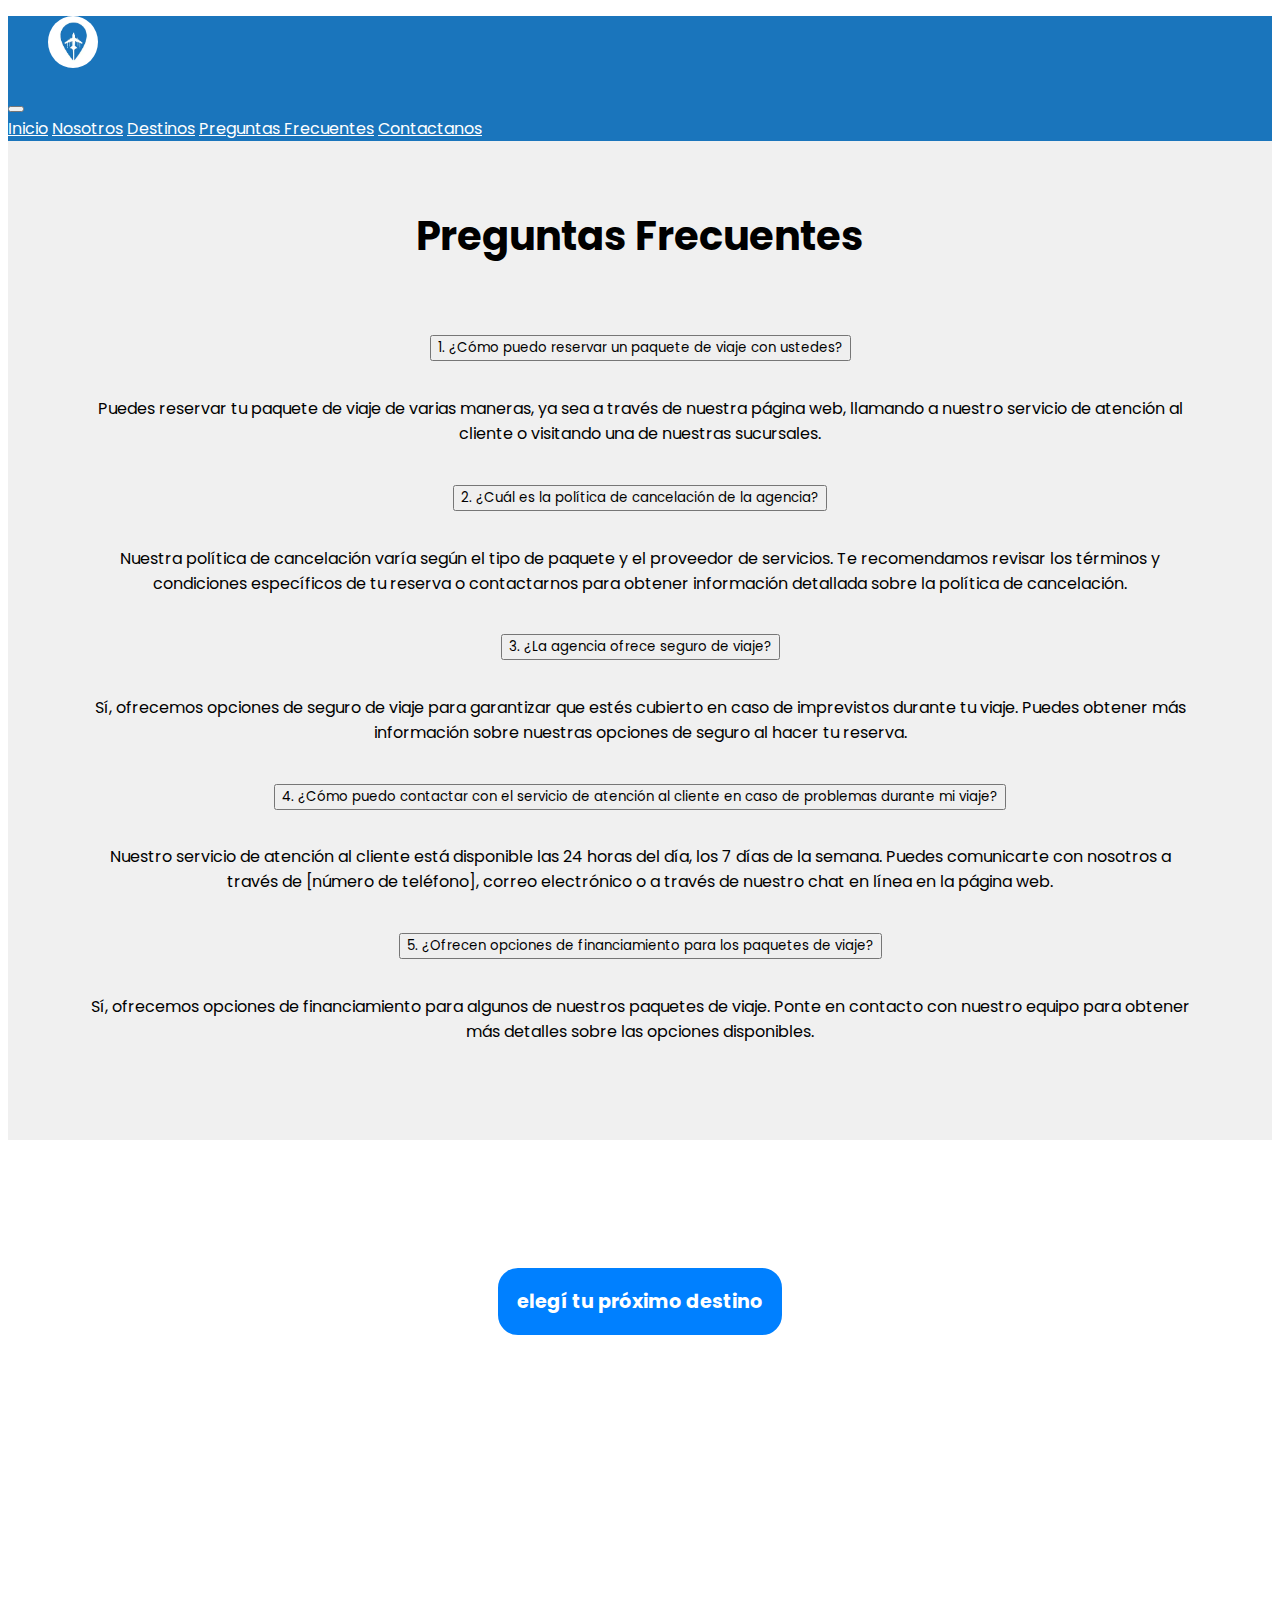
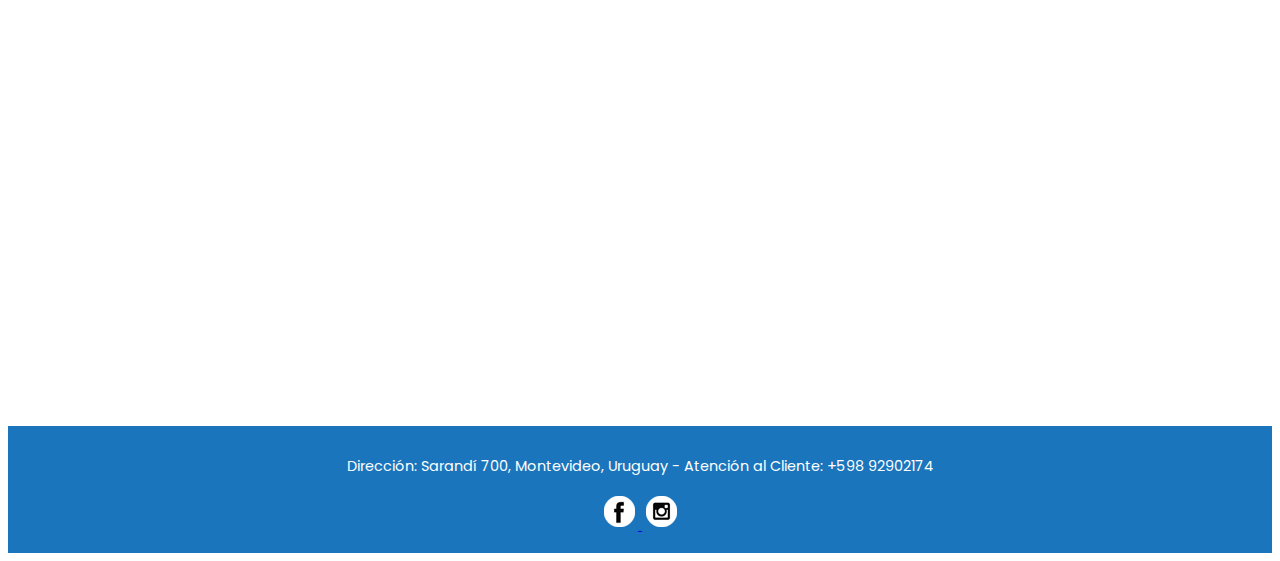
<file: pages/preguntas.html>
<!DOCTYPE html>
<html lang="en">
<head>
    <meta charset="UTF-8">
    <meta name="viewport" content="width=device-width, initial-scale=1.0">
    <title>Agencia de Viajes</title>

    <!-- Normalize -->
    <link rel="stylesheet" href="https://necolas.github.io/normalize.css/8.0.1/normalize.css">

    <!-- Fuente externa -->
    <link rel="preconnect" href="https://fonts.googleapis.com">
    <link rel="preconnect" href="https://fonts.gstatic.com" crossorigin>
    <link href="https://fonts.googleapis.com/css2?family=Poppins:wght@100;200&display=swap" rel="stylesheet">

    <!-- Boostrap -->
    <link href="https://cdn.jsdelivr.net/npm/bootstrap@5.3.2/dist/css/bootstrap.min.css" rel="stylesheet"
        integrity="sha384-T3c6CoIi6uLrA9TneNEoa7RxnatzjcDSCmG1MXxSR1GAsXEV/Dwwykc2MPK8M2HN" crossorigin="anonymous">

    <link rel="stylesheet" href="../css/style.css">
</head>
<body>

    <!-- Header -->
    <header class="header-pages p-2">
        <!-- Menú -->
        <nav class="navbar navbar-expand-lg">
            <div class="container-fluid">
              <a class="navbar-brand" href="../index.html">
                <figure class="logo-figure-header">
                    <img class="logo-img-header" src="../img/Logo.png" alt="Logo de la agencia digital de viajes">
                </figure>
              </a>
              <button class="navbar-toggler" type="button" data-bs-toggle="collapse" data-bs-target="#navbarNavAltMarkup" aria-controls="navbarNavAltMarkup" aria-expanded="false" aria-label="Toggle navigation">
                <span class="navbar-toggler-icon"></span>
              </button>
              <div class="collapse navbar-collapse" id="navbarNavAltMarkup">
                <div class="navbar-nav">
                    <a class="nav-link menu-enlace-header" href="../index.html">Inicio</a>
                    <a class="nav-link menu-enlace-header" href="nosotros.html">Nosotros</a>
                    <a class="nav-link menu-enlace-header" href="destinos.html">Destinos</a>
                    <a class="nav-link active text-white fw-bolder menu-enlace-header" aria-current="page" href="preguntas.html">Preguntas Frecuentes</a>
                    <a class="nav-link menu-enlace-header" href="contactanos.html">Contactanos</a>
                </div>
              </div>
            </div>
          </nav>

    </header>

    <!-- Main -->
    <main class="container-fluid p-0">
        <section class="seccion-preguntas">
            <h2>Preguntas Frecuentes</h2>

            <div class="accordion accordion-flush" id="accordionFlushExample">
                <div class="accordion-item">
                  <h3 class="accordion-header">
                    <button class="accordion-button collapsed" type="button" data-bs-toggle="collapse" data-bs-target="#flush-collapseOne" aria-expanded="false" aria-controls="flush-collapseOne">
                      1. ¿Cómo puedo reservar un paquete de viaje con ustedes?
                    </button>
                  </h3>
                  <div id="flush-collapseOne" class="accordion-collapse collapse" data-bs-parent="#accordionFlushExample">
                    <div class="accordion-body text-start pt-0">Puedes reservar tu paquete de viaje de varias maneras, ya sea a través de nuestra página web, llamando a nuestro servicio de atención al cliente o visitando una de nuestras sucursales.</div>
                  </div>
                </div>
                <div class="accordion-item">
                  <h3 class="accordion-header">
                    <button class="accordion-button collapsed" type="button" data-bs-toggle="collapse" data-bs-target="#flush-collapseTwo" aria-expanded="false" aria-controls="flush-collapseTwo">
                      2. ¿Cuál es la política de cancelación de la agencia?
                    </button>
                  </h3>
                  <div id="flush-collapseTwo" class="accordion-collapse collapse" data-bs-parent="#accordionFlushExample">
                    <div class="accordion-body text-start pt-0">Nuestra política de cancelación varía según el tipo de paquete y el proveedor de servicios. Te recomendamos revisar los términos y condiciones específicos de tu reserva o contactarnos para obtener información detallada sobre la política de cancelación.</div>
                  </div>
                </div>
                <div class="accordion-item">
                  <h3 class="accordion-header">
                    <button class="accordion-button collapsed" type="button" data-bs-toggle="collapse" data-bs-target="#flush-collapseThree" aria-expanded="false" aria-controls="flush-collapseThree">
                      3. ¿La agencia ofrece seguro de viaje?
                    </button>
                  </h3>
                  <div id="flush-collapseThree" class="accordion-collapse collapse" data-bs-parent="#accordionFlushExample">
                    <div class="accordion-body text-start pt-0">Sí, ofrecemos opciones de seguro de viaje para garantizar que estés cubierto en caso de imprevistos durante tu viaje. Puedes obtener más información sobre nuestras opciones de seguro al hacer tu reserva.</div>
                  </div>
                </div>
                <div class="accordion-item">
                  <h3 class="accordion-header">
                    <button class="accordion-button collapsed" type="button" data-bs-toggle="collapse" data-bs-target="#flush-collapseFour" aria-expanded="false" aria-controls="flush-collapseThree">
                      4. ¿Cómo puedo contactar con el servicio de atención al cliente en caso de problemas durante mi viaje?
                    </button>
                  </h3>
                  <div id="flush-collapseFour" class="accordion-collapse collapse" data-bs-parent="#accordionFlushExample">
                    <div class="accordion-body text-start pt-0">Nuestro servicio de atención al cliente está disponible las 24 horas del día, los 7 días de la semana. Puedes comunicarte con nosotros a través de [número de teléfono], correo electrónico o a través de nuestro chat en línea en la página web.</div>
                  </div>
                </div>
                <div class="accordion-item">
                  <h3 class="accordion-header">
                    <button class="accordion-button collapsed" type="button" data-bs-toggle="collapse" data-bs-target="#flush-collapseFive" aria-expanded="false" aria-controls="flush-collapseThree">
                      5. ¿Ofrecen opciones de financiamiento para los paquetes de viaje?
                    </button>
                  </h3>
                  <div id="flush-collapseFive" class="accordion-collapse collapse" data-bs-parent="#accordionFlushExample">
                    <div class="accordion-body text-start pt-0">Sí, ofrecemos opciones de financiamiento para algunos de nuestros paquetes de viaje. Ponte en contacto con nuestro equipo para obtener más detalles sobre las opciones disponibles.</div>
                  </div>
                </div>
              </div>            
        </section>

        <section class="banner-preguntasFrecuentes">
            <a href="destinos.html">elegí tu próximo destino</a>
        </section>
    </main>

    <!-- Footer -->
    <footer>
        <p>Dirección: Sarandí 700, Montevideo, Uruguay - Atención al Cliente: +598 92902174</p>
        <a target="_blank" href="#">
            <img src="../img/f.png" alt="Enlace a la cuenta de Facebook de la agencia">
        </a>
        <a target="_blank" href="#">
            <img src="../img/i.png" alt="Enlace a la cuenta de Instagram de la agencia">
        </a>
    </footer>
    
    
    <!-- js bootstrap -->
    <script src="https://cdn.jsdelivr.net/npm/bootstrap@5.3.2/dist/js/bootstrap.bundle.min.js" integrity="sha384-C6RzsynM9kWDrMNeT87bh95OGNyZPhcTNXj1NW7RuBCsyN/o0jlpcV8Qyq46cDfL" crossorigin="anonymous"></script>
</body>
</html>
</file>
<file: css/style.css>
.banner-preguntasFrecuentes, .bannerInicio, .header-Inicio {
  background-size: cover;
  background-repeat: no-repeat;
  background-attachment: fixed;
  text-align: center;
}

.seccion-Recomendaciones article figure img, .logo-figure-header .logo-img-header {
  border-radius: 50%;
  width: 100%;
}

.banner-preguntasFrecuentes a, .seccion-destinos .comprar-destinos .boton-comprar, .bannerInicio a, .seccion-proximosDestinos a {
  display: inline-block;
  text-decoration: none;
  padding: 1rem;
  font-size: 1.2rem;
  border-radius: 20px;
}

.seccion-contactanos form .enviar, .banner-preguntasFrecuentes a, .seccion-destinos .comprar-destinos .boton-comprar, .bannerInicio a, .seccion-proximosDestinos a, .enviar {
  border: 3px solid rgb(0, 128, 255);
  background-color: rgb(0, 128, 255);
  color: rgb(255, 255, 255);
  font-weight: bold;
}
.seccion-contactanos form .enviar:hover, .banner-preguntasFrecuentes a:hover, .seccion-destinos .comprar-destinos .boton-comprar:hover, .bannerInicio a:hover, .seccion-proximosDestinos a:hover, .enviar:hover {
  background-color: rgb(255, 255, 255);
  color: rgb(0, 128, 255);
}

.seccion-contactanos, .seccion-preguntas, .seccion-destinos, .seccion-Nosotros, .seccion-Recomendaciones, .seccion-proximosDestinos {
  padding: 2rem 4rem 5rem 4rem;
  text-align: center;
}

.seccion-contactanos h2, .seccion-preguntas h2, .seccion-destinos h2, .seccion-Nosotros h2, .bannerInicio h2, .seccion-Recomendaciones h2, .seccion-proximosDestinos h2 {
  text-align: center;
  font-size: 2.5rem;
  padding-bottom: 2rem;
}

* {
  font-family: "Poppins", sans-serif;
}

html {
  scroll-behavior: smooth;
}

/* Page 1: Inicio */
.header-Inicio {
  background-image: url(../img/Header.png);
  background-color: rgb(26, 117, 188);
  height: 90vh;
  text-align: center;
}
.header-Inicio h1 {
  font-size: 5rem;
  font-style: italic;
  color: rgb(255, 255, 255);
}
.header-Inicio p {
  font-size: 1rem;
}
.header-Inicio input {
  border-radius: 10px;
  font-size: 1rem;
  padding: 0.8rem;
}

.logo-figure-header {
  width: 50px;
}
.nav-link {
  color: rgb(255, 255, 255);
}
.nav-link:hover {
  color: black lightblue;
}

.email {
  border: 2px solid rgb(255, 255, 255);
  display: inline-block;
  width: 25%;
}

/* MEDIA QUERYS HEADER */
/*  HEADER Mobile */
@media only screen and (max-width: 500px) {
  .header-Inicio {
    height: 100vh;
  }
  .header-Inicio h1 {
    font-size: 2.5rem;
    font-weight: bolder;
  }
  .header-Inicio p {
    font-size: 0.6rem;
  }
  .header-Inicio input {
    padding: 0.3rem;
    font-size: 0.7rem;
    border-radius: 5px;
  }
  .header-Inicio .email {
    width: 50%;
  }
}
/*  HEADER Tablet */
@media only screen and (min-width: 501px) and (max-width: 968px) {
  .header-Inicio {
    height: 100vh;
  }
  .header-Inicio h1 {
    font-size: 3rem;
  }
  .header-Inicio input {
    padding: 0.5rem;
    font-size: 0.7rem;
    border-radius: 5px;
  }
  .header-Inicio .email {
    width: 40%;
  }
}
/* PAGES 2: Nosotros, Destinos, Preguntas Frecuentes, Contactanos */
.header-pages {
  background-color: rgb(26, 117, 188);
}

/* INDEX MAIN ------------------------------------------------------------------------------*/
/* INDEX MAIN Seccion: Proximos Destinos */
.seccion-proximosDestinos {
  display: grid;
  grid-template-columns: repeat(3, 1fr);
  grid-template-rows: repeat(3, auto);
  grid-template-areas: "titulo titulo titulo" "uno dos tres" "enlace enlace enlace";
  gap: 2rem;
}
.seccion-proximosDestinos h2 {
  grid-area: titulo;
}
.seccion-proximosDestinos article {
  background-color: rgb(240, 240, 240);
  padding-bottom: 2rem;
  border-radius: 0 0 10px 10px;
}
.seccion-proximosDestinos article figure {
  height: 250px;
  margin-bottom: 1rem;
}
.seccion-proximosDestinos article figure img {
  width: 100%;
  height: 100%;
  /* width: 100%;  
  height: 100%; */
  border-radius: 10px 10px 0 0;
  object-fit: cover;
}
.seccion-proximosDestinos article h3 {
  font-size: 1.3rem;
}
.seccion-proximosDestinos a {
  grid-area: enlace;
  width: 32%;
  margin: auto;
  margin-top: 2rem;
}

.destino-uno {
  grid-area: uno;
}

.destino-dos {
  grid-area: dos;
}

.destino-tres {
  grid-area: tres;
}

/* INDEX MAIN Seccion: Recomendaciones*/
.seccion-Recomendaciones {
  display: grid;
  grid-template-columns: repeat(4, 1fr);
  grid-template-rows: repeat(2, auto);
  grid-template-areas: "titulo titulo titulo titulo" "uno dos tres cuatro";
  gap: 2rem;
  background-color: rgb(240, 240, 240);
}
.seccion-Recomendaciones h2 {
  grid-area: titulo;
}
.seccion-Recomendaciones article {
  background-color: rgb(255, 255, 255);
  padding: 1.2rem;
  font-style: italic;
  border-radius: 10px;
}
.seccion-Recomendaciones article figure {
  width: 120px;
  height: 120px;
  margin: auto;
  object-fit: cover;
}
.seccion-Recomendaciones article figure img {
  border: 5px solid rgb(240, 240, 240);
}
.seccion-Recomendaciones article h3 {
  font-size: 1.3rem;
}
.seccion-Recomendaciones article p {
  font-size: 0.8rem;
}

.recomendacion-uno {
  grid-area: uno;
}

.recomendacion-dos {
  grid-area: dos;
}

.recomendacion-tres {
  grid-area: tres;
}

.recomendacion-cuatro {
  grid-area: cuatro;
}

/* INDEX MAIN Seccion: Banner */
.bannerInicio {
  background-image: url("../img/banner-inicio.jpg");
  height: 60vh;
}
.bannerInicio h2 {
  color: rgb(255, 255, 255);
  padding-top: 5rem;
  font-size: 4rem;
}
/* MEDIA QUERYS - INDEX MAIN */
/* index Main Mobile */
@media only screen and (max-width: 500px) {
  /* seccion proximos destinos-mobile */
  .seccion-proximosDestinos {
    padding: 2rem;
    display: grid;
    grid-template-columns: repeat(3, 1fr);
    grid-template-rows: repeat(5, auto);
    grid-template-areas: "titulo titulo titulo" "uno uno uno" "dos dos dos" "tres tres tres" "enlace enlace enlace";
  }
  .seccion-proximosDestinos h2 {
    grid-area: titulo;
    font-size: 1.5rem;
    padding-bottom: 0.5rem;
  }
  .seccion-proximosDestinos article {
    padding-bottom: 0.5rem;
  }
  .seccion-proximosDestinos article figure {
    height: 200px;
  }
  .seccion-proximosDestinos article h3 {
    font-size: 0.9rem;
  }
  .seccion-proximosDestinos article p {
    font-size: 0.6rem;
  }
  .seccion-proximosDestinos a {
    grid-area: enlace;
    width: 100%;
    padding: 0.5rem;
    font-size: 0.8rem;
    border-radius: 10px;
    margin-top: 0;
  }
  .destino-uno {
    grid-area: uno;
  }
  .destino-dos {
    grid-area: dos;
  }
  .destino-tres {
    grid-area: tres;
  }
  /* seccion recomendaciones-mobile */
  .seccion-Recomendaciones {
    padding: 2rem;
    display: grid;
    grid-template-columns: repeat(4, 1fr);
    grid-template-rows: repeat(2, auto);
    grid-template-areas: "titulo titulo titulo titulo" "uno uno uno uno";
  }
  .seccion-Recomendaciones h2 {
    font-size: 1.5rem;
    padding-bottom: 0.5rem;
  }
  .seccion-Recomendaciones article {
    padding: 1rem;
  }
  .seccion-Recomendaciones article figure {
    width: 100px;
    height: 100px;
  }
  .seccion-Recomendaciones article h3 {
    font-size: 0.9rem;
  }
  .seccion-Recomendaciones article p {
    font-size: 0.6rem;
  }
  .recomendacion-uno {
    grid-area: uno;
    display: block;
  }
  .recomendacion-dos {
    grid-area: dos;
    display: none;
  }
  .recomendacion-tres {
    grid-area: tres;
    display: none;
  }
  .recomendacion-cuatro {
    grid-area: cuatro;
    display: none;
  }
  /* seccion Banner-mobile*/
  .bannerInicio h2 {
    font-size: 1.5rem;
    font-weight: bolder;
  }
  .bannerInicio a {
    font-size: 0.6rem;
    padding: 0.5rem;
    border-radius: 10px;
  }
}
/* index Main Tablet */
@media only screen and (min-width: 501px) and (max-width: 968px) {
  /* seccion proximos destinos -mobile */
  .seccion-proximosDestinos {
    padding: 3rem;
    display: grid;
    grid-template-columns: repeat(4, 1fr);
    grid-template-rows: repeat(4, auto);
    grid-template-areas: "titulo titulo titulo titulo" "uno uno dos dos" "tres tres tres tres" "enlace enlace enlace enlace";
    gap: 1.5rem;
  }
  .seccion-proximosDestinos h2 {
    font-size: 2rem;
    padding-bottom: 0.8rem;
  }
  .seccion-proximosDestinos article {
    padding-bottom: 0.5rem;
  }
  .seccion-proximosDestinos article figure {
    height: 200px;
  }
  .seccion-proximosDestinos article h3 {
    font-size: 1.1rem;
  }
  .seccion-proximosDestinos article p {
    font-size: 0.8rem;
  }
  .seccion-proximosDestinos a {
    width: 50%;
    padding: 0.7rem;
    font-size: 1rem;
    border-radius: 10px;
    margin-top: 0;
  }
  .destino-tres {
    width: 50%;
    margin: auto;
  }
  /* seccion recomendaciones -mobile */
  .seccion-Recomendaciones {
    padding: 3rem;
    display: grid;
    grid-template-columns: repeat(4, 1fr);
    grid-template-rows: repeat(2, auto);
    grid-template-areas: "titulo titulo titulo titulo" "uno uno dos dos";
    gap: 1.5rem;
  }
  .seccion-Recomendaciones h2 {
    font-size: 2rem;
    padding-bottom: 0.8rem;
  }
  .seccion-Recomendaciones article {
    padding: 1rem;
  }
  .seccion-Recomendaciones article figure {
    height: 100px;
    width: 100px;
  }
  .seccion-Recomendaciones article h3 {
    font-size: 1.1rem;
  }
  .seccion-Recomendaciones article p {
    font-size: 0.8rem;
  }
  .recomendacion-tres {
    grid-area: tres;
    display: none;
  }
  .recomendacion-cuatro {
    grid-area: cuatro;
    display: none;
  }
  /* seccion Banner- mobile */
  .bannerInicio h2 {
    font-size: 2rem;
    font-weight: bolder;
  }
  .bannerInicio a {
    font-size: 1rem;
    padding: 0.7rem;
    border-radius: 10px;
  }
}
/* PAGE Nosotros */
/* MEDIA QUERYS - PAGE NOSOTROS */
/* Page Nosotros -Mobile */
@media only screen and (max-width: 500px) {
  .seccion-Nosotros {
    padding: 2rem;
  }
  .seccion-Nosotros h2 {
    font-size: 1.5rem;
    padding: 1rem;
  }
  .seccion-Nosotros h3 {
    font-size: 0.9rem;
  }
  .seccion-Nosotros p {
    font-size: 0.6rem;
  }
}
/* PAge Nosotros -Tablet */
@media only screen and (min-width: 501px) and (max-width: 968px) {
  .seccion-Nosotros {
    padding: 3rem;
  }
  .seccion-Nosotros h2 {
    font-size: 2rem;
    padding-bottom: 0.8rem;
  }
  .seccion-Nosotros h3 {
    font-size: 1.1rem;
  }
  .seccion-Nosotros p {
    font-size: 0.8rem;
  }
}
/* PAGE DESTINOS */
.seccion-destinos {
  gap: 3rem;
  background-color: rgb(240, 240, 240);
}
.seccion-destinos h2 {
  padding: 0;
}
.seccion-destinos article {
  display: grid;
  grid-template-columns: 2fr 2fr 1fr;
  grid-template-rows: auto;
  grid-template-areas: "img descripcion comprar";
  gap: 2rem;
  padding: 2rem;
  border-radius: 10px;
  align-items: center;
  background-color: rgb(255, 255, 255);
}
.seccion-destinos article figure {
  grid-area: img;
}
.seccion-destinos article figure img {
  width: 100%;
  object-fit: cover;
}
.seccion-destinos .descripcion-destinos {
  grid-area: descripcion;
  text-align: start;
  margin: auto;
}
.seccion-destinos .descripcion-destinos h3 {
  color: rgb(0, 128, 255);
}
.seccion-destinos .descripcion-destinos p {
  font-size: 0.9rem;
}
.seccion-destinos .descripcion-destinos li {
  font-size: 0.8rem;
}
.seccion-destinos .comprar-destinos {
  grid-area: comprar;
}
.seccion-destinos .comprar-destinos .itinerario:hover {
  transform: scale(1.2);
}
.seccion-destinos .comprar-destinos .boton-comprar {
  font-size: 1rem;
}

/* MEDIA QUERYS PAGE DESTINOS------------ */
/* Page Destinos -Mobile*/
@media only screen and (max-width: 500px) {
  .seccion-destinos {
    padding: 2rem;
    gap: 2rem;
  }
  .seccion-destinos h2 {
    font-size: 1.5rem;
  }
  .seccion-destinos form {
    font-size: 0.6rem;
  }
  .seccion-destinos article {
    display: grid;
    grid-template-columns: 1fr;
    grid-template-rows: repeat(3, auto);
    grid-template-areas: "img" "descripcion" "comprar";
    padding: 1rem;
    gap: 0.7rem;
  }
  .seccion-destinos .descripcion-destinos h3 {
    font-size: 0.9rem;
  }
  .seccion-destinos .descripcion-destinos p {
    font-size: 0.6rem;
  }
  .seccion-destinos .descripcion-destinos li {
    font-size: 0.6rem;
  }
  .seccion-destinos .comprar-destinos p {
    font-size: 0.6rem;
  }
  .seccion-destinos .comprar-destinos .boton-comprar {
    font-size: 0.8rem;
    padding: 0.5rem;
    border-radius: 10px;
    width: 100%;
  }
}
/* Page Destinos -Tablet */
@media only screen and (min-width: 501px) and (max-width: 968px) {
  .seccion-destinos {
    padding: 3rem;
  }
  .seccion-destinos article {
    display: grid;
    grid-template-columns: 1fr;
    grid-template-rows: repeat(3, auto);
    grid-template-areas: "img" "descripcion" "comprar";
    padding: 1rem;
    gap: 1rem;
  }
  .seccion-destinos article figure img {
    width: 100%;
  }
  .seccion-destinos .comprar-destinos img {
    width: 50%;
    padding: 0 2rem;
  }
  .seccion-destinos .comprar-destinos .boton-comprar {
    font-size: 1rem;
    padding: 0.7rem;
    border-radius: 10px;
    width: 100%;
  }
}
/* PAGE PREGUNTAS FRECUENTES */
.seccion-preguntas {
  background-color: rgb(240, 240, 240);
}
.seccion-preguntas .accordion-collapse {
  padding: 1rem;
}

.banner-preguntasFrecuentes {
  background-image: url("../img/banner-preguntas.jpg");
  height: 70vh;
  padding: 8rem 0;
}
/* MEDIA QUERYS PAGE PREGUNTAS FRECUENTES */
/* Page Preguntas -Mobile */
@media only screen and (max-width: 500px) {
  .seccion-preguntas {
    padding: 2rem;
  }
  .seccion-preguntas h2 {
    font-size: 1.5rem;
  }
  .seccion-preguntas .accordion-button {
    font-size: 0.6rem;
  }
  .seccion-preguntas .accordion-collapse {
    font-size: 0.6rem;
  }
  .banner-preguntasFrecuentes {
    background-position: 0 20px;
    padding: 12rem 0;
  }
  .banner-preguntasFrecuentes a {
    font-size: 0.8rem;
    padding: 0.5rem;
    border-radius: 10px;
  }
}
/* Page Preguntas - Tablet */
@media only screen and (min-width: 501px) and (max-width: 968px) {
  .seccion-preguntas {
    padding: 3rem;
  }
  .seccion-preguntas h2 {
    font-size: 2rem;
    padding-bottom: 0.8rem;
  }
  .seccion-preguntas .accordion-button {
    font-size: 0.8rem;
  }
  .seccion-preguntas .accordion-collapse {
    font-size: 0.8rem;
  }
  .banner-preguntasFrecuentes {
    background-position: 0 80px;
    padding: 5rem 0;
  }
  .banner-preguntasFrecuentes a {
    font-size: 1rem;
    padding: 0.7rem;
    border-radius: 10px;
  }
}
/* Page: Contactanos */
.seccion-contactanos {
  gap: 2rem;
}
.seccion-contactanos form input {
  border: 1px solid rgb(240, 240, 240);
  background-color: rgb(240, 240, 240);
}
.seccion-contactanos form textarea {
  border: 1px solid rgb(240, 240, 240);
  background-color: rgb(240, 240, 240);
  resize: none;
}

/* MEDIA QUERY PAGE CONTACTANOS*/
/* page Contactanos -Mobile */
@media only screen and (max-width: 500px) {
  .seccion-contactanos {
    padding: 2rem;
    gap: 0;
  }
  .seccion-contactanos h2 {
    font-size: 1.5rem;
    padding-bottom: 0.5rem;
  }
  .seccion-contactanos form label, .seccion-contactanos form input, .seccion-contactanos form textarea {
    font-size: 0.6rem;
  }
  .enviar {
    font-size: 0.8rem;
    padding: 0.5rem;
  }
}
/* Page Contactanos -Tablet */
@media only screen and (min-width: 501px) and (max-width: 968px) {
  .seccion-contactanos {
    padding: 2rem;
    gap: 0;
  }
  .seccion-contactanos h2 {
    font-size: 2rem;
    padding-bottom: 0.8rem;
  }
  .seccion-contactanos form label, .seccion-contactanos form input, .seccion-contactanos form textarea {
    font-size: 0.8rem;
  }
  .enviar {
    font-size: 1rem;
    padding: 0.7rem;
  }
}
/* Footer------------------------------------------------- */
footer {
  background-color: rgb(26, 117, 188);
  padding: 1rem;
  text-align: center;
  /* background-color: $color-Header-Footer;
  padding: 1rem;
  text-align: center; */
}
footer p {
  color: rgb(255, 255, 255);
  font-size: 0.9rem;
}

/* MEDIA QUERY FOOTER */
/* FOOTER Mobile */
@media only screen and (max-width: 500px) {
  footer p {
    font-size: 0.7rem;
  }
}
/* FOOTER Tablet */
@media only screen and (min-width: 501px) and (max-width: 968px) {
  footer p {
    font-size: 0.8rem;
  }
}

/*# sourceMappingURL=style.css.map */
</file>
